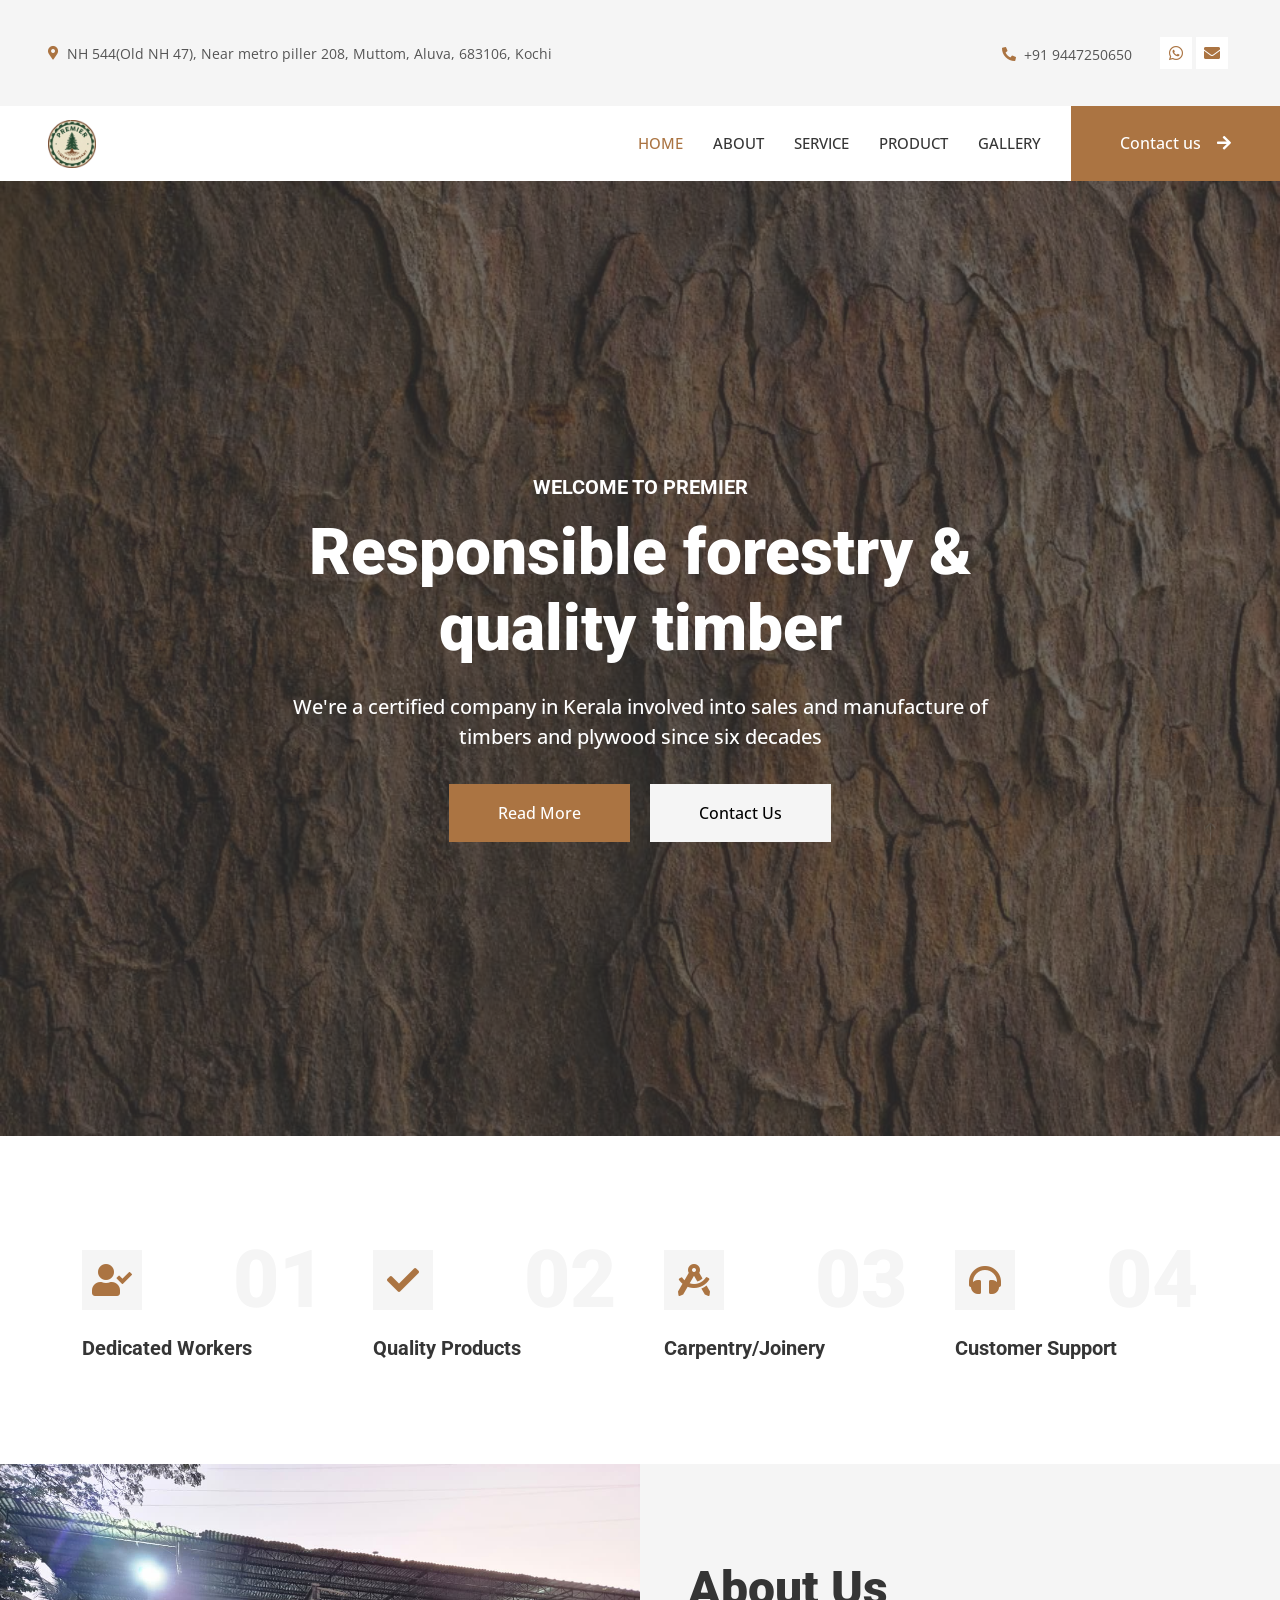
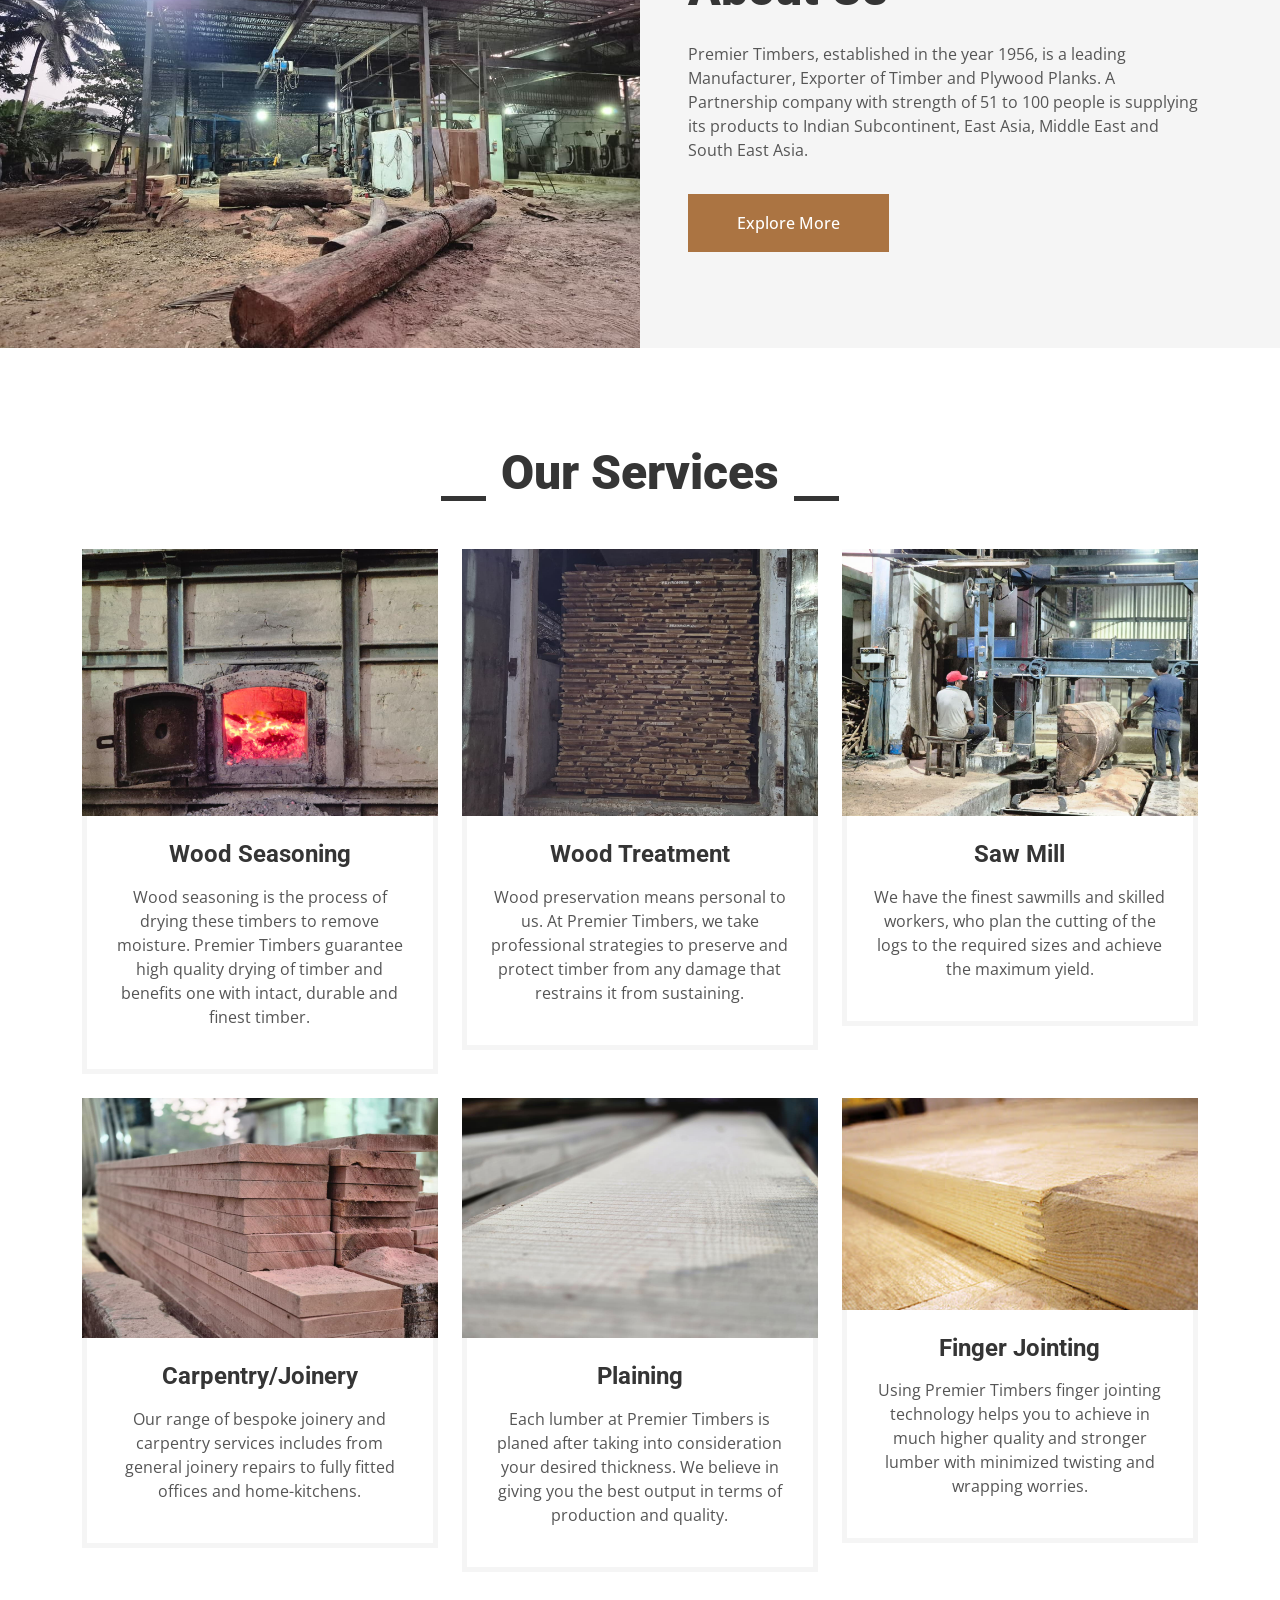
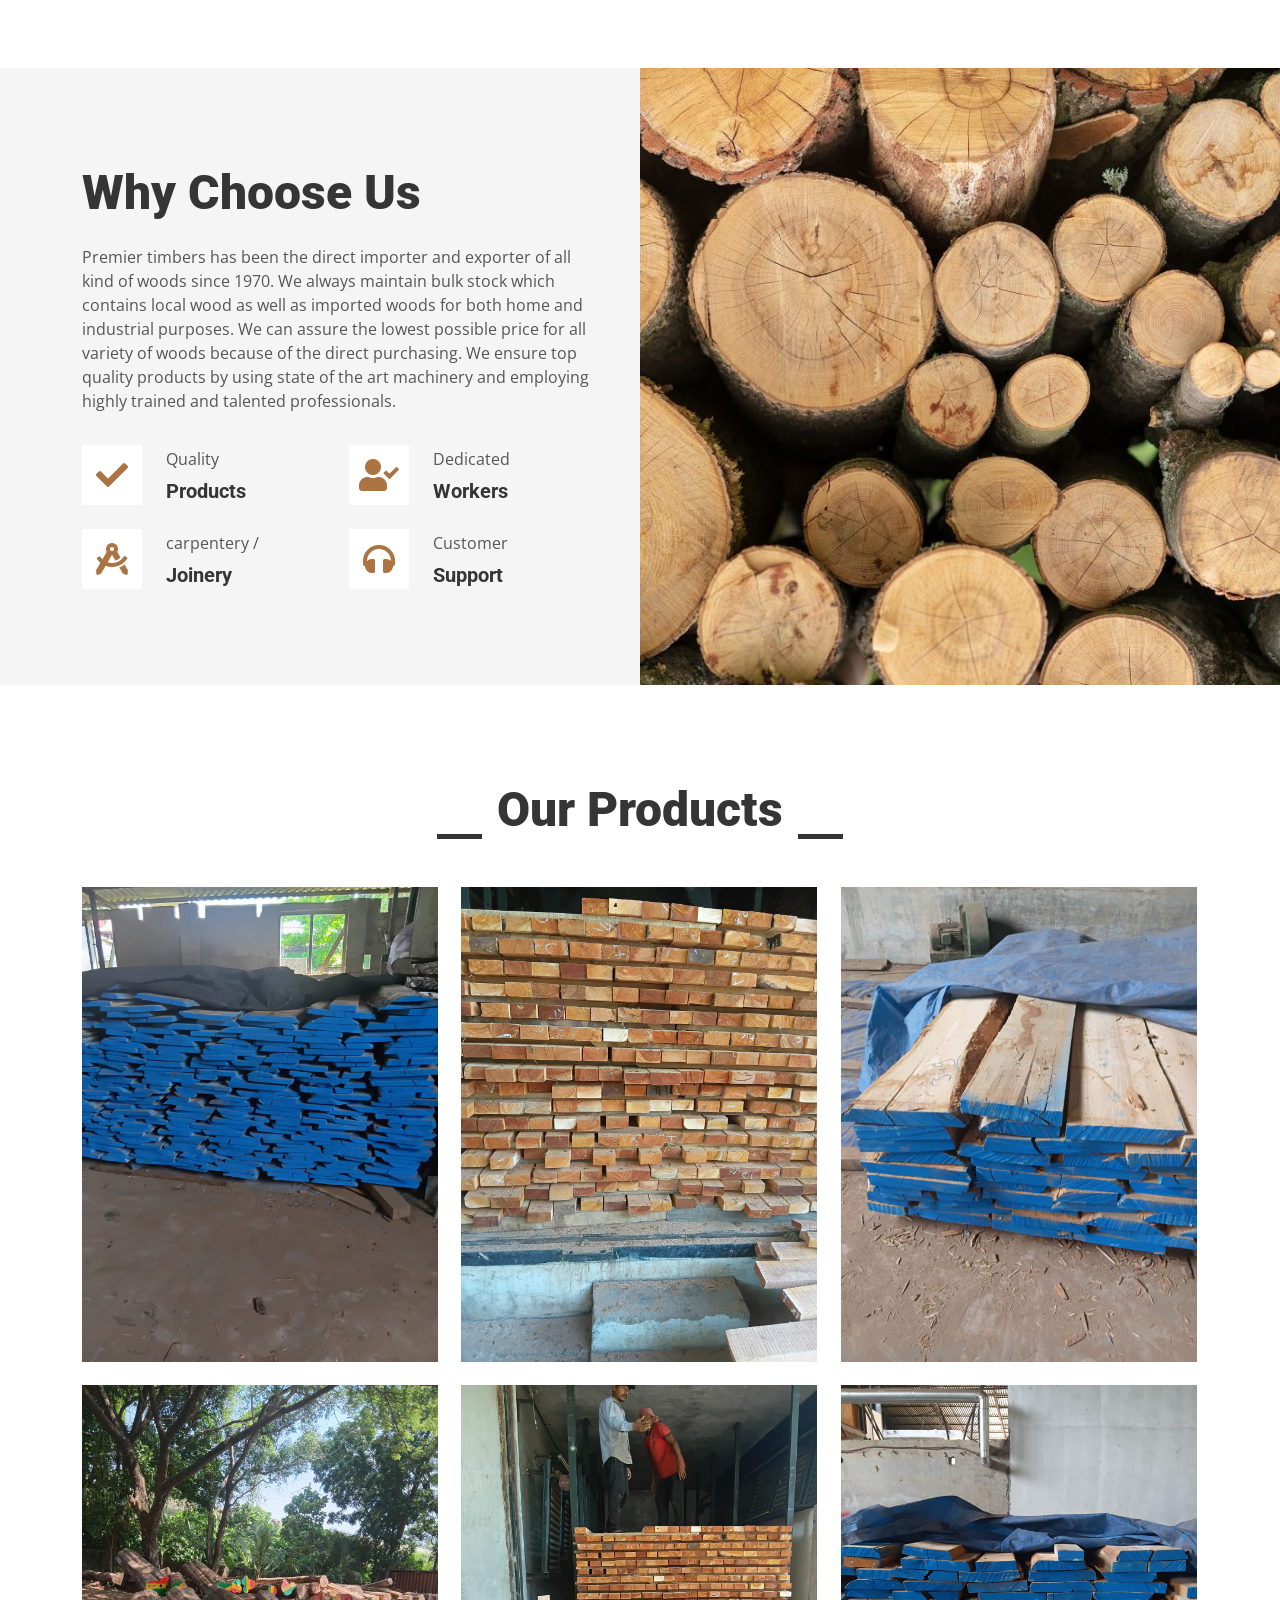
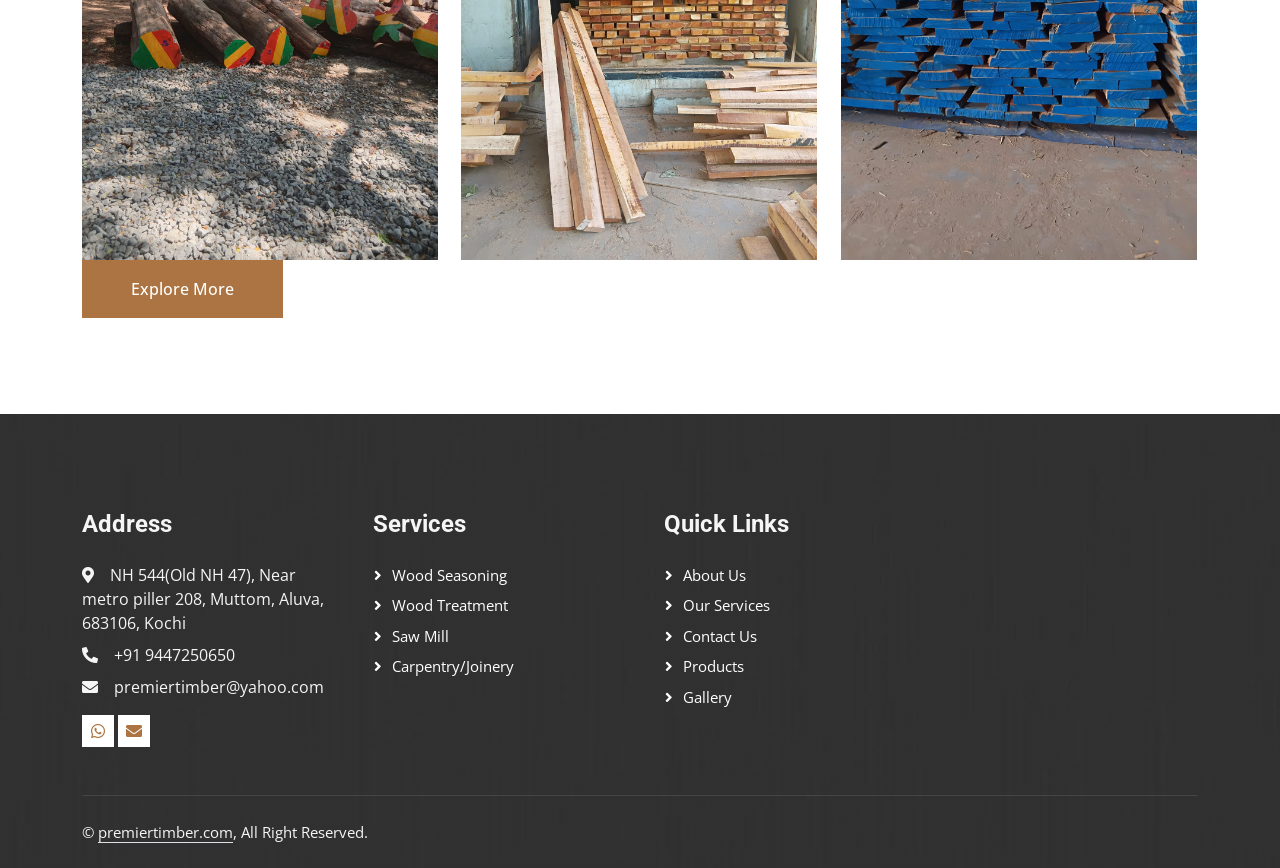
<file: index.html>
<!DOCTYPE html>
<html lang="en">

<head>
    <meta charset="utf-8">
    <title>Premier - The timber company</title>
    <meta content="width=device-width, initial-scale=1.0" name="viewport">
    <meta content="" name="keywords">
    <meta content="" name="description">

    <!-- Favicon -->
    <link href="img/circle-logo.png" rel="icon">

    <!-- Google Web Fonts -->
    <link rel="preconnect" href="https://fonts.googleapis.com">
    <link rel="preconnect" href="https://fonts.gstatic.com" crossorigin>
    <link href="https://fonts.googleapis.com/css2?family=Open+Sans:wght@400;500&family=Roboto:wght@500;700;900&display=swap" rel="stylesheet"> 

    <!-- Icon Font Stylesheet -->
    <link href="https://cdnjs.cloudflare.com/ajax/libs/font-awesome/5.10.0/css/all.min.css" rel="stylesheet">
    <link href="https://cdn.jsdelivr.net/npm/bootstrap-icons@1.4.1/font/bootstrap-icons.css" rel="stylesheet">

    <!-- Libraries Stylesheet -->
    <link href="lib/animate/animate.min.css" rel="stylesheet">
    <link href="lib/owlcarousel/assets/owl.carousel.min.css" rel="stylesheet">
    <link href="lib/lightbox/css/lightbox.min.css" rel="stylesheet">

    <!-- Customized Bootstrap Stylesheet -->
    <link href="css/bootstrap.min.css" rel="stylesheet">

    <!-- Template Stylesheet -->
    <link href="css/style.css" rel="stylesheet">
</head>

<body>
    <!-- Spinner Start -->
    <div id="spinner" class="show bg-white position-fixed translate-middle w-100 vh-100 top-50 start-50 d-flex align-items-center justify-content-center">
        <div class="spinner-grow text-primary" style="width: 3rem; height: 3rem;" role="status">
            <span class="sr-only">Loading...</span>
        </div>
    </div>
    <!-- Spinner End -->


    <!-- Topbar Start -->
    <div class="container-fluid bg-light p-0">
        <div class="row gx-0 d-none d-lg-flex">
            <div class="col-lg-7 px-5 text-start">
                <div class="h-100 d-inline-flex align-items-center py-3 me-4">
                    <small class="fa fa-map-marker-alt text-primary me-2"></small>
                    <small>NH 544(Old NH 47), Near metro piller 208, Muttom, Aluva, 683106, Kochi</small>
                </div>
                <div class="h-100 d-inline-flex align-items-center py-3">
                    <small class="far fa-clock text-primary me-2"></small>
                    <small>Mon - Sat : 09.00 AM - 07.00 PM</small>
                </div>
            </div>
            <div class="col-lg-5 px-5 text-end">
                <div class="h-100 d-inline-flex align-items-center py-3 me-4">
                    <small class="fa fa-phone-alt text-primary me-2"></small>
                    <small>+91 9447250650</small>
                </div>
                <div class="h-100 d-inline-flex align-items-center">
                    <a class="btn btn-sm-square bg-white text-primary me-1" href="https://web.whatsapp.com/9447250650"><i class="fab fa-whatsapp"></i></a>
                    <a class="btn btn-sm-square bg-white text-primary me-1" onclick="window.location.href='https://mail.google.com/mail/?view=cm&fs=1&to=premiertimber@yahoo.com'"><i class="fa fa-envelope"></i></a>
                </div>
            </div>
        </div>
    </div>
    <!-- Topbar End -->


    <!-- Navbar Start -->
    <nav class="navbar navbar-expand-lg bg-white navbar-light sticky-top p-0">
        <a href="index.html" class="navbar-brand d-flex align-items-center px-4 px-lg-5">
            <h2 class="logo m-0">
                <i>
                    <img src="img/circle-logo.png" alt="Website Logo">
                </i>
            </h2>
        </a>
        <button type="button" class="navbar-toggler me-4" data-bs-toggle="collapse" data-bs-target="#navbarCollapse">
            <span class="navbar-toggler-icon"></span>
        </button>
        <div class="collapse navbar-collapse" id="navbarCollapse">
            <div class="navbar-nav ms-auto p-4 p-lg-0">
                <a href="index.html" class="nav-item nav-link active">Home</a>
                <a href="about.html" class="nav-item nav-link">About</a>
                <a href="service.html" class="nav-item nav-link">Service</a>
                <a href="project.html" class="nav-item nav-link">Product</a>
                <a href="gallery.html" class="nav-item nav-link">Gallery</a>
            </div>
            <a href="contact.html" class="btn btn-primary py-4 px-lg-5 d-none d-lg-block">Contact us<i class="fa fa-arrow-right ms-3"></i></a>
        </div>
    </nav>
    <!-- Navbar End -->


    <!-- Carousel Start -->
    <div class="container-fluid p-0 pb-5">
        <div class="owl-carousel header-carousel position-relative">
            <div class="owl-carousel-item position-relative">
                <img class="img-fluid" src="img/post-image2-890x664.jpg" alt="">
                <div class="position-absolute top-0 start-0 w-100 h-100 d-flex align-items-center" style="background: rgba(53, 53, 53, .7);">
                    <div class="container">
                        <div class="row justify-content-center">
                            <div class="col-12 col-lg-8 text-center">
                                <h5 class="text-white text-uppercase mb-3 animated slideInDown">Welcome To Premier</h5>
                                <h1 class="display-3 text-white animated slideInDown mb-4">Responsible forestry & quality timber</h1>
                                <p class="fs-5 fw-medium text-white mb-4 pb-2">We're a certified company in Kerala involved into sales and manufacture
of timbers and plywood since six decades</p>
                                <a href="about.html" class="btn btn-primary py-md-3 px-md-5 me-3 animated slideInLeft">Read More</a>
                                <a href="contact.html" class="btn btn-light py-md-3 px-md-5 animated slideInRight">Contact Us</a>
                            </div>
                        </div>
                    </div>
                </div>
            </div>
        </div>
    </div>
    <!-- Carousel End -->


    <!-- Feature Start -->
    <div class="container-xxl py-5">
        <div class="container">
            <div class="row g-5">
                <div class="col-md-6 col-lg-3 wow fadeIn" data-wow-delay="0.1s">
                    <div class="d-flex align-items-center justify-content-between mb-2">
                        <div class="d-flex align-items-center justify-content-center bg-light" style="width: 60px; height: 60px;">
                            <i class="fa fa-user-check fa-2x text-primary"></i>
                        </div>
                        <h1 class="display-1 text-light mb-0">01</h1>
                    </div>
                    <h5>Dedicated Workers</h5>
                </div>
                <div class="col-md-6 col-lg-3 wow fadeIn" data-wow-delay="0.3s">
                    <div class="d-flex align-items-center justify-content-between mb-2">
                        <div class="d-flex align-items-center justify-content-center bg-light" style="width: 60px; height: 60px;">
                            <i class="fa fa-check fa-2x text-primary"></i>
                        </div>
                        <h1 class="display-1 text-light mb-0">02</h1>
                    </div>
                    <h5>Quality Products</h5>
                </div>
                <div class="col-md-6 col-lg-3 wow fadeIn" data-wow-delay="0.5s">
                    <div class="d-flex align-items-center justify-content-between mb-2">
                        <div class="d-flex align-items-center justify-content-center bg-light" style="width: 60px; height: 60px;">
                            <i class="fa fa-drafting-compass fa-2x text-primary"></i>
                        </div>
                        <h1 class="display-1 text-light mb-0">03</h1>
                    </div>
                    <h5>Carpentry/Joinery</h5>
                </div>
                <div class="col-md-6 col-lg-3 wow fadeIn" data-wow-delay="0.7s">
                    <div class="d-flex align-items-center justify-content-between mb-2">
                        <div class="d-flex align-items-center justify-content-center bg-light" style="width: 60px; height: 60px;">
                            <i class="fa fa-headphones fa-2x text-primary"></i>
                        </div>
                        <h1 class="display-1 text-light mb-0">04</h1>
                    </div>
                    <h5>Customer Support</h5>
                </div>
            </div>
        </div>
    </div>
    <!-- Feature Start -->



    <!-- About Start -->
    <div class="container-fluid bg-light overflow-hidden my-5 px-lg-0">
        <div class="container about px-lg-0">
            <div class="row g-0 mx-lg-0">
                <div class="col-lg-6 ps-lg-0" style="min-height: 400px;">
                    <div class="position-relative h-100">
                        <img class="position-absolute img-fluid w-100 h-100" src="img/about.jpeg" style="object-fit: cover;" alt="">
                    </div>
                </div>
                <div class="col-lg-6 about-text py-5 wow fadeIn" data-wow-delay="0.5s">
                    <div class="p-lg-5 pe-lg-0">
                        <div class="text-start">
                            <h1 class="display-5 mb-4">About Us</h1>
                        </div>
                        <p class="mb-4 pb-2">Premier Timbers, established in the year 1956, is a leading Manufacturer, Exporter of Timber and Plywood Planks. A Partnership company with strength of 51 to 100 people is supplying its products to Indian Subcontinent, East Asia, Middle East and South East Asia.</p>
                        <a href="about.html" class="btn btn-primary py-3 px-5">Explore More</a>
                    </div>
                </div>
            </div>
        </div>
    </div>
    <!-- About End -->


    <!-- Service Start -->
    <div class="container-xxl py-5">
        <div class="container">
            <div class="section-title text-center">
                <h1 class="display-5 mb-5">Our Services</h1>
            </div>
            <div class="row g-4">
                <div class="col-md-6 col-lg-4 wow fadeInUp" data-wow-delay="0.1s">
                    <div class="service-item">
                        <div class="overflow-hidden">
                            <img class="img-fluid" src="img/seasoning.jpeg" alt="">
                        </div>
                        <div class="p-4 text-center border border-5 border-light border-top-0">
                            <h4 class="mb-3">Wood Seasoning</h4>
                            <p>Wood seasoning is the process of drying these timbers to remove moisture. Premier Timbers guarantee high quality drying of timber and benefits one with intact, durable and finest timber.</p>
                        </div>
                    </div>
                </div>
                <div class="col-md-6 col-lg-4 wow fadeInUp" data-wow-delay="0.3s">
                    <div class="service-item">
                        <div class="overflow-hidden">
                            <img class="img-fluid" src="img/treatement.jpeg" alt="">
                        </div>
                        <div class="p-4 text-center border border-5 border-light border-top-0">
                            <h4 class="mb-3">Wood Treatment</h4>
                            <p>Wood preservation means personal to us. At Premier Timbers, we take professional strategies to preserve and protect timber from any damage that restrains it from sustaining.</p>
                        </div>
                    </div>
                </div>
                <div class="col-md-6 col-lg-4 wow fadeInUp" data-wow-delay="0.5s">
                    <div class="service-item">
                        <div class="overflow-hidden">
                            <img class="img-fluid" src="img/sawmill.jpeg" alt="">
                        </div>
                        <div class="p-4 text-center border border-5 border-light border-top-0">
                            <h4 class="mb-3">Saw Mill</h4>
                            <p>We have the finest sawmills and skilled workers, who plan the cutting of the logs to the required sizes and achieve the maximum yield.</p>
                        </div>
                    </div>
                </div>
                <div class="col-md-6 col-lg-4 wow fadeInUp" data-wow-delay="0.1s">
                    <div class="service-item">
                        <div class="overflow-hidden">
                            <img class="img-fluid" src="img/carpentery.jpeg" alt="" style="height: 240px; width: 100%;">
                        </div>
                        <div class="p-4 text-center border border-5 border-light border-top-0">
                            <h4 class="mb-3">Carpentry/Joinery</h4>
                            <p>Our range of bespoke joinery and carpentry services includes from general joinery repairs to fully fitted offices and home-kitchens.</p>
                        </div>
                    </div>
                </div>
                <div class="col-md-6 col-lg-4 wow fadeInUp" data-wow-delay="0.3s">
                    <div class="service-item">
                        <div class="overflow-hidden">
                            <img class="img-fluid" src="img/plaining.jpeg" alt="" style="height: 240px; width: 100%;">
                        </div>
                        <div class="p-4 text-center border border-5 border-light border-top-0">
                            <h4 class="mb-3">Plaining</h4>
                            <p>Each lumber at Premier Timbers is planed after taking into consideration your desired thickness. We believe in giving you the best output in terms of production and quality.</p>
                        </div>
                    </div>
                </div>
                <div class="col-md-6 col-lg-4 wow fadeInUp" data-wow-delay="0.5s">
                    <div class="service-item">
                        <div class="overflow-hidden">
                            <img class="img-fluid" src="img/finger-jointing.jpg" alt="" style="width: 100%;">
                        </div>
                        <div class="p-4 text-center border border-5 border-light border-top-0">
                            <h4 class="mb-3">Finger Jointing</h4>
                            <p>Using Premier Timbers finger jointing technology helps you to achieve in much higher quality and stronger lumber with minimized twisting and wrapping worries.</p>
                        </div>
                    </div>
                </div>
            </div>
        </div>
    </div>
    <!-- Service End -->


    <!-- Feature Start -->
    <div class="container-fluid bg-light overflow-hidden my-5 px-lg-0">
        <div class="container feature px-lg-0">
            <div class="row g-0 mx-lg-0">
                <div class="col-lg-6 feature-text py-5 wow fadeIn" data-wow-delay="0.5s">
                    <div class="p-lg-5 ps-lg-0">
                        <div class="text-start">
                            <h1 class="display-5 mb-4">Why Choose Us</h1>
                        </div>
                        <p class="mb-4 pb-2">Premier timbers has been the direct importer and exporter of all kind of woods since 1970. We always maintain bulk stock which contains local wood as well as imported woods for both home and industrial purposes. We can assure the lowest possible price for all variety of woods because of the direct purchasing. We ensure top quality products by using state of the art machinery and employing highly trained and talented professionals.</p>
                        <div class="row g-4">
                            <div class="col-6">
                                <div class="d-flex align-items-center">
                                    <div class="d-flex flex-shrink-0 align-items-center justify-content-center bg-white" style="width: 60px; height: 60px;">
                                        <i class="fa fa-check fa-2x text-primary"></i>
                                    </div>
                                    <div class="ms-4">
                                        <p class="mb-2">Quality</p>
                                        <h5 class="mb-0">Products</h5>
                                    </div>
                                </div>
                            </div>
                            <div class="col-6">
                                <div class="d-flex align-items-center">
                                    <div class="d-flex flex-shrink-0 align-items-center justify-content-center bg-white" style="width: 60px; height: 60px;">
                                        <i class="fa fa-user-check fa-2x text-primary"></i>
                                    </div>
                                    <div class="ms-4">
                                        <p class="mb-2">Dedicated</p>
                                        <h5 class="mb-0">Workers</h5>
                                    </div>
                                </div>
                            </div>
                            <div class="col-6">
                                <div class="d-flex align-items-center">
                                    <div class="d-flex flex-shrink-0 align-items-center justify-content-center bg-white" style="width: 60px; height: 60px;">
                                        <i class="fa fa-drafting-compass fa-2x text-primary"></i>
                                    </div>
                                    <div class="ms-4">
                                        <p class="mb-2">carpentery /</p>
                                        <h5 class="mb-0">Joinery</h5>
                                    </div>
                                </div>
                            </div>
                            <div class="col-6">
                                <div class="d-flex align-items-center">
                                    <div class="d-flex flex-shrink-0 align-items-center justify-content-center bg-white" style="width: 60px; height: 60px;">
                                        <i class="fa fa-headphones fa-2x text-primary"></i>
                                    </div>
                                    <div class="ms-4">
                                        <p class="mb-2">Customer</p>
                                        <h5 class="mb-0">Support</h5>
                                    </div>
                                </div>
                            </div>
                        </div>
                    </div>
                </div>
                <div class="col-lg-6 pe-lg-0" style="min-height: 400px;">
                    <div class="position-relative h-100">
                        <img class="position-absolute img-fluid w-100 h-100" src="img/oak-wood.jpeg" style="object-fit: cover;" alt="">
                    </div>
                </div>
            </div>
        </div>
    </div>
    <!-- Feature End -->


    <!-- Projects Start -->
    <div class="container-xxl py-5">
        <div class="container">
            <div class="section-title text-center">
                <h1 class="display-5 mb-5">Our Products</h1>
            </div>
            <!-- <div class="row mt-n2 wow fadeInUp" data-wow-delay="0.3s">
                <div class="col-12 text-center">
                    <ul class="list-inline mb-5" id="portfolio-flters">
                        <li class="mx-2 active" data-filter="*">All</li>
                        <li class="mx-2" data-filter=".first">General Products</li>
                        <li class="mx-2" data-filter=".second">Premium Woods</li>
                    </ul>
                </div>
            </div> -->
            <div class="row g-4 portfolio-container">
                <div class="col-lg-4 col-md-6 portfolio-item first wow fadeInUp" data-wow-delay="0.1s">
                    <div class="rounded overflow-hidden">
                        <div class="position-relative overflow-hidden">
                            <img class="img-fluid w-100" src="img/product1.jpeg" alt="">
                            <div class="portfolio-overlay">
                                <a class="btn btn-square btn-outline-light mx-1" href="img/product1.jpeg" data-lightbox="portfolio"><i class="fa fa-eye"></i></a>
                            </div>
                        </div>
                    </div>
                </div>

                <div class="col-lg-4 col-md-6 portfolio-item first wow fadeInUp" data-wow-delay="0.5s">
                    <div class="rounded overflow-hidden">
                        <div class="position-relative overflow-hidden">
                            <img class="img-fluid w-100" src="img/product3.jpeg" alt="">
                            <div class="portfolio-overlay">
                                <a class="btn btn-square btn-outline-light mx-1" href="img/product3.jpeg" data-lightbox="portfolio"><i class="fa fa-eye"></i></a>
                            </div>
                        </div>
                    </div>
                </div>

                <div class="col-lg-4 col-md-6 portfolio-item first wow fadeInUp" data-wow-delay="0.3s">
                    <div class="rounded overflow-hidden">
                        <div class="position-relative overflow-hidden">
                            <img class="img-fluid w-100" src="img/product5.jpeg" alt="">
                            <div class="portfolio-overlay">
                                <a class="btn btn-square btn-outline-light mx-1" href="img/product5.jpeg" data-lightbox="portfolio"><i class="fa fa-eye"></i></a>
                            </div>
                        </div>
                    </div>
                </div>
                <div class="col-lg-4 col-md-6 portfolio-item second wow fadeInUp" data-wow-delay="0.5s">
                    <div class="rounded overflow-hidden">
                        <div class="position-relative overflow-hidden">
                            <img class="img-fluid w-100" src="img/product6.jpeg" alt="">
                            <div class="portfolio-overlay">
                                <a class="btn btn-square btn-outline-light mx-1" href="img/product6.jpeg" data-lightbox="portfolio"><i class="fa fa-eye"></i></a>
                            </div>
                        </div>
                    </div>
                </div>
                <div class="col-lg-4 col-md-6 portfolio-item first wow fadeInUp" data-wow-delay="0.1s">
                    <div class="rounded overflow-hidden">
                        <div class="position-relative overflow-hidden">
                            <img class="img-fluid w-100" src="img/product7.jpeg" alt="">
                            <div class="portfolio-overlay">
                                <a class="btn btn-square btn-outline-light mx-1" href="img/product7.jpeg" data-lightbox="portfolio"><i class="fa fa-eye"></i></a>
                            </div>
                        </div>
                    </div>
                </div>
                <div class="col-lg-4 col-md-6 portfolio-item second wow fadeInUp" data-wow-delay="0.3s">
                    <div class="rounded overflow-hidden">
                        <div class="position-relative overflow-hidden">
                            <img class="img-fluid w-100" src="img/product8.jpeg" alt="">
                            <div class="portfolio-overlay">
                                <a class="btn btn-square btn-outline-light mx-1" href="img/product8.jpeg" data-lightbox="portfolio"><i class="fa fa-eye"></i></a>
                            </div>
                        </div>
                    </div>
                </div>
            </div>
            <a href="project.html" class="btn btn-primary py-3 px-5">Explore More</a>
        </div>
    </div>

    <!-- Projects End -->


    <!-- Quote Start -->
    <!-- <div class="container-fluid bg-light overflow-hidden my-5 px-lg-0">
        <div class="container quote px-lg-0">
            <div class="row g-0 mx-lg-0">
                <div class="col-lg-6 ps-lg-0" style="min-height: 400px;">
                    <div class="position-relative h-100">
                        <img class="position-absolute img-fluid w-100 h-100" src="img/quote.jpg" style="object-fit: cover;" alt="">
                    </div>
                </div>
                <div class="col-lg-6 quote-text py-5 wow fadeIn" data-wow-delay="0.5s">
                    <div class="p-lg-5 pe-lg-0">
                        <div class="section-title text-start">
                            <h1 class="display-5 mb-4">Free Quote</h1>
                        </div>
                        <p class="mb-4 pb-2">Tempor erat elitr rebum at clita. Diam dolor diam ipsum sit. Aliqu diam amet diam et eos. Clita erat ipsum et lorem et sit, sed stet lorem sit clita duo justo erat amet</p>
                        <form>
                            <div class="row g-3">
                                <div class="col-12 col-sm-6">
                                    <input type="text" class="form-control border-0" placeholder="Your Name" style="height: 55px;">
                                </div>
                                <div class="col-12 col-sm-6">
                                    <input type="email" class="form-control border-0" placeholder="Your Email" style="height: 55px;">
                                </div>
                                <div class="col-12 col-sm-6">
                                    <input type="text" class="form-control border-0" placeholder="Your Mobile" style="height: 55px;">
                                </div>
                                <div class="col-12 col-sm-6">
                                    <select class="form-select border-0" style="height: 55px;">
                                        <option selected>Select A Service</option>
                                        <option value="1">Service 1</option>
                                        <option value="2">Service 2</option>
                                        <option value="3">Service 3</option>
                                    </select>
                                </div>
                                <div class="col-12">
                                    <textarea class="form-control border-0" placeholder="Special Note"></textarea>
                                </div>
                                <div class="col-12">
                                    <button class="btn btn-primary w-100 py-3" type="submit">Submit</button>
                                </div>
                            </div>
                        </form>
                    </div>
                </div>
            </div>
        </div>  
    </div> -->
    <!-- Quote End -->


    <!-- Team Start -->
    <!-- <div class="container-xxl py-5">
        <div class="container">
            <div class="section-title text-center">
                <h1 class="display-5 mb-5">Team Members</h1>
            </div>
            <div class="row g-4">
                <div class="col-lg-3 col-md-6 wow fadeInUp" data-wow-delay="0.1s">
                    <div class="team-item">
                        <div class="overflow-hidden position-relative">
                            <img class="img-fluid" src="img/team-1.jpg" alt="">
                            <div class="team-social">
                                <a class="btn btn-square" href=""><i class="fab fa-facebook-f"></i></a>
                                <a class="btn btn-square" href=""><i class="fab fa-twitter"></i></a>
                                <a class="btn btn-square" href=""><i class="fab fa-instagram"></i></a>
                            </div>
                        </div>
                        <div class="text-center border border-5 border-light border-top-0 p-4">
                            <h5 class="mb-0">Full Name</h5>
                            <small>Designation</small>
                        </div>
                    </div>
                </div>
                <div class="col-lg-3 col-md-6 wow fadeInUp" data-wow-delay="0.3s">
                    <div class="team-item">
                        <div class="overflow-hidden position-relative">
                            <img class="img-fluid" src="img/team-2.jpg" alt="">
                            <div class="team-social">
                                <a class="btn btn-square" href=""><i class="fab fa-facebook-f"></i></a>
                                <a class="btn btn-square" href=""><i class="fab fa-twitter"></i></a>
                                <a class="btn btn-square" href=""><i class="fab fa-instagram"></i></a>
                            </div>
                        </div>
                        <div class="text-center border border-5 border-light border-top-0 p-4">
                            <h5 class="mb-0">Full Name</h5>
                            <small>Designation</small>
                        </div>
                    </div>
                </div>
                <div class="col-lg-3 col-md-6 wow fadeInUp" data-wow-delay="0.5s">
                    <div class="team-item">
                        <div class="overflow-hidden position-relative">
                            <img class="img-fluid" src="img/team-3.jpg" alt="">
                            <div class="team-social">
                                <a class="btn btn-square" href=""><i class="fab fa-facebook-f"></i></a>
                                <a class="btn btn-square" href=""><i class="fab fa-twitter"></i></a>
                                <a class="btn btn-square" href=""><i class="fab fa-instagram"></i></a>
                            </div>
                        </div>
                        <div class="text-center border border-5 border-light border-top-0 p-4">
                            <h5 class="mb-0">Full Name</h5>
                            <small>Designation</small>
                        </div>
                    </div>
                </div>
                <div class="col-lg-3 col-md-6 wow fadeInUp" data-wow-delay="0.7s">
                    <div class="team-item">
                        <div class="overflow-hidden position-relative">
                            <img class="img-fluid" src="img/team-4.jpg" alt="">
                            <div class="team-social">
                                <a class="btn btn-square" href=""><i class="fab fa-facebook-f"></i></a>
                                <a class="btn btn-square" href=""><i class="fab fa-twitter"></i></a>
                                <a class="btn btn-square" href=""><i class="fab fa-instagram"></i></a>
                            </div>
                        </div>
                        <div class="text-center border border-5 border-light border-top-0 p-4">
                            <h5 class="mb-0">Full Name</h5>
                            <small>Designation</small>
                        </div>
                    </div>
                </div>
            </div>
        </div>
    </div> -->
    <!-- Team End -->


    <!-- Testimonial Start -->
    <!-- <div class="container-xxl py-5 wow fadeInUp" data-wow-delay="0.1s">
        <div class="container">
            <div class="section-title text-center">
                <h1 class="display-5 mb-5">Testimonial</h1>
            </div>
            <div class="owl-carousel testimonial-carousel">
                <div class="testimonial-item text-center">
                    <img class="img-fluid bg-light p-2 mx-auto mb-3" src="img/testimonial-1.jpg" style="width: 90px; height: 90px;">
                    <div class="testimonial-text text-center p-4">
                        <p>Clita clita tempor justo dolor ipsum amet kasd amet duo justo duo duo labore sed sed. Magna ut diam sit et amet stet eos sed clita erat magna elitr erat sit sit erat at rebum justo sea clita.</p>
                        <h5 class="mb-1">Client Name</h5>
                        <span class="fst-italic">Profession</span>
                    </div>
                </div>
                <div class="testimonial-item text-center">
                    <img class="img-fluid bg-light p-2 mx-auto mb-3" src="img/testimonial-2.jpg" style="width: 90px; height: 90px;">
                    <div class="testimonial-text text-center p-4">
                        <p>Clita clita tempor justo dolor ipsum amet kasd amet duo justo duo duo labore sed sed. Magna ut diam sit et amet stet eos sed clita erat magna elitr erat sit sit erat at rebum justo sea clita.</p>
                        <h5 class="mb-1">Client Name</h5>
                        <span class="fst-italic">Profession</span>
                    </div>
                </div>
                <div class="testimonial-item text-center">
                    <img class="img-fluid bg-light p-2 mx-auto mb-3" src="img/testimonial-3.jpg" style="width: 90px; height: 90px;">
                    <div class="testimonial-text text-center p-4">
                        <p>Clita clita tempor justo dolor ipsum amet kasd amet duo justo duo duo labore sed sed. Magna ut diam sit et amet stet eos sed clita erat magna elitr erat sit sit erat at rebum justo sea clita.</p>
                        <h5 class="mb-1">Client Name</h5>
                        <span class="fst-italic">Profession</span>
                    </div>
                </div>
            </div>
        </div>
    </div> -->
    <!-- Testimonial End -->


    <!-- Footer Start -->
    <div class="container-fluid bg-dark text-light footer mt-5 pt-5 wow fadeIn" data-wow-delay="0.1s">
        <div class="container py-5">
            <div class="row g-5">
                <div class="col-lg-3 col-md-6">
                    <h4 class="text-light mb-4">Address</h4>
                    <p class="mb-2"><i class="fa fa-map-marker-alt me-3"></i>NH 544(Old NH 47), Near metro piller 208, Muttom, Aluva, 683106, Kochi</p>
                    <p class="mb-2"><i class="fa fa-phone-alt me-3"></i>+91 9447250650</p>
                    <p class="mb-2"><i class="fa fa-envelope me-3"></i>premiertimber@yahoo.com</p>
                    <div class="d-flex pt-2">
                        <a class="btn btn-sm-square bg-white text-primary me-1" href="https://web.whatsapp.com/9447250650"><i class="fab fa-whatsapp"></i></a>
                        <a class="btn btn-sm-square bg-white text-primary me-1" onclick="window.location.href='https://mail.google.com/mail/?view=cm&fs=1&to=premiertimber@yahoo.com'"><i class="fa fa-envelope"></i></a>
                    </div>
                </div>
                <div class="col-lg-3 col-md-6">
                    <h4 class="text-light mb-4">Services</h4>
                    <a class="btn btn-link" href="service.html">Wood Seasoning</a>
                    <a class="btn btn-link" href="service.html">Wood Treatment</a>
                    <a class="btn btn-link" href="service.html">Saw Mill</a>
                    <a class="btn btn-link" href="service.html">Carpentry/Joinery</a>
                    <!-- <a class="btn btn-link" href="">Custom Carpentry</a> -->
                </div>
                <div class="col-lg-3 col-md-6">
                    <h4 class="text-light mb-4">Quick Links</h4>
                    <a class="btn btn-link" href="about.html">About Us</a>
                    <a class="btn btn-link" href="service.html">Our Services</a>
                    <a class="btn btn-link" href="contact.html">Contact Us</a>
                    <a class="btn btn-link" href="project.html">Products</a>
                    <a class="btn btn-link" href="gallery.html">Gallery</a>
                </div>
                <!-- <div class="col-lg-3 col-md-6">
                    <h4 class="text-light mb-4">Newsletter</h4>
                    <p>Dolor amet sit justo amet elitr clita ipsum elitr est.</p>
                    <div class="position-relative mx-auto" style="max-width: 400px;">
                        <input class="form-control border-0 w-100 py-3 ps-4 pe-5" type="text" placeholder="Your email">
                        <button type="button" class="btn btn-primary py-2 position-absolute top-0 end-0 mt-2 me-2">SignUp</button>
                    </div>
                </div> -->
            </div>
        </div>
        <div class="container">
            <div class="copyright">
                <div class="row">
                    <div class="col-md-6 text-center text-md-start mb-3 mb-md-0">
                        &copy; <a class="border-bottom" href="#">premiertimber.com</a>, All Right Reserved.
                    </div>
                    <div class="col-md-6 text-center text-md-end">
                        <!--/*** This template is free as long as you keep the footer author’s credit link/attribution link/backlink. If you'd like to use the template without the footer author’s credit link/attribution link/backlink, you can purchase the Credit Removal License from "https://htmlcodex.com/credit-removal". Thank you for your support. ***/-->
                        <a class="border-bottom" href="https://premiertimbers.com"></a>
                    </div>
                </div>
            </div>
        </div>
    </div>
    <!-- Footer End -->


    <!-- Back to Top -->
    <a href="#" class="btn btn-lg btn-primary btn-lg-square rounded-0 back-to-top"><i class="bi bi-arrow-up"></i></a>


    <!-- JavaScript Libraries -->
    <script src="https://code.jquery.com/jquery-3.4.1.min.js"></script>
    <script src="https://cdn.jsdelivr.net/npm/bootstrap@5.0.0/dist/js/bootstrap.bundle.min.js"></script>
    <script src="lib/wow/wow.min.js"></script>
    <script src="lib/easing/easing.min.js"></script>
    <script src="lib/waypoints/waypoints.min.js"></script>
    <script src="lib/counterup/counterup.min.js"></script>
    <script src="lib/owlcarousel/owl.carousel.min.js"></script>
    <script src="lib/isotope/isotope.pkgd.min.js"></script>
    <script src="lib/lightbox/js/lightbox.min.js"></script>

    <!-- Template Javascript -->
    <script src="js/main.js"></script>
</body>

</html>
</file>
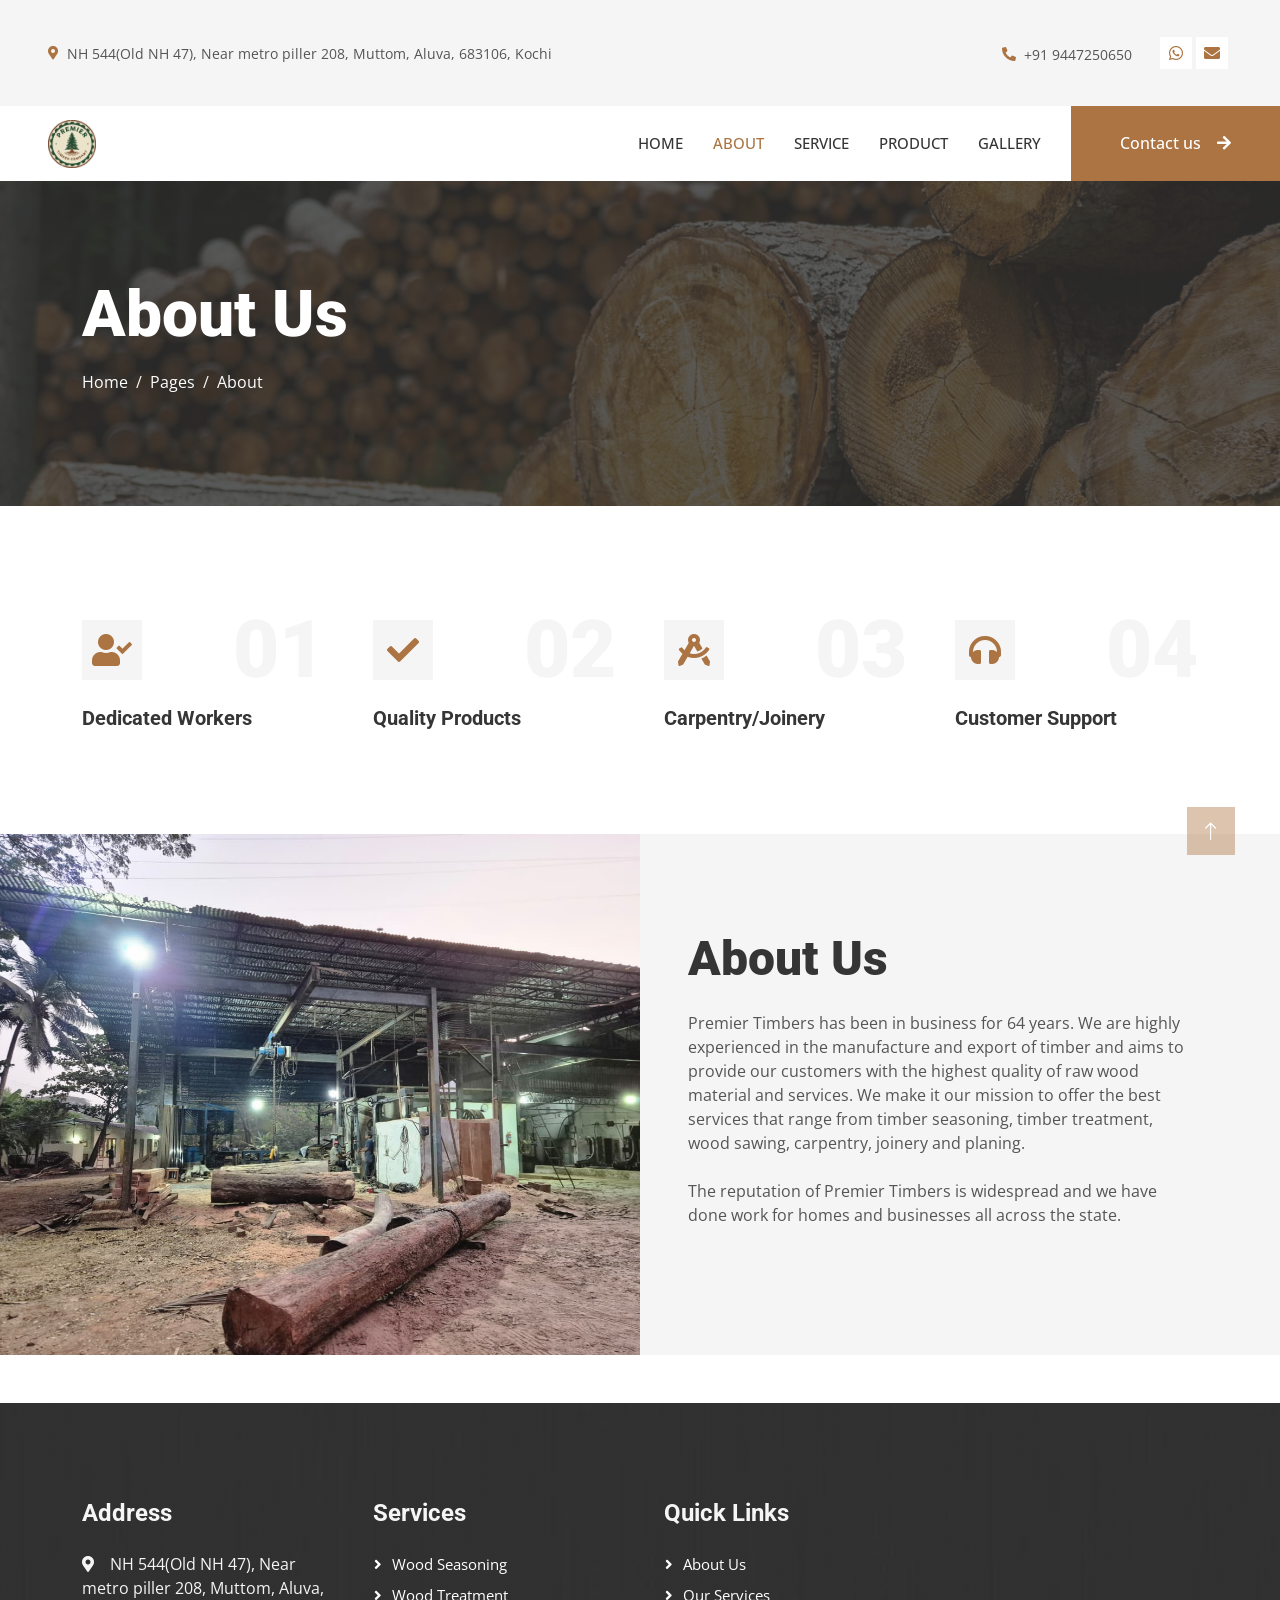
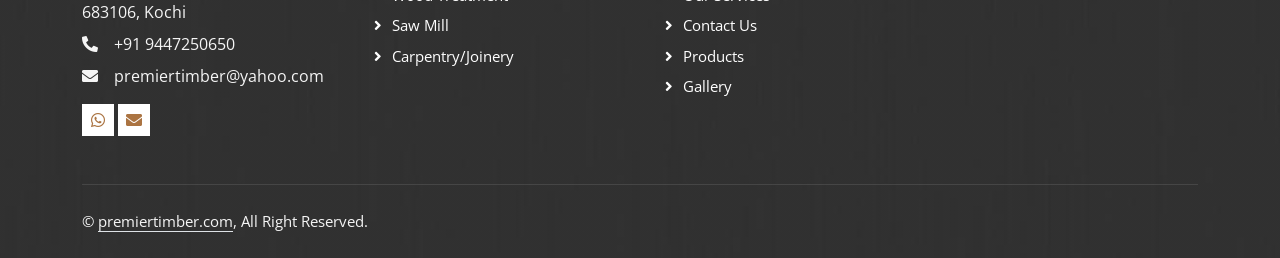
<file: about.html>
<!DOCTYPE html>
<html lang="en">

<head>
    <meta charset="utf-8">
    <title>Premier - The Timber company</title>
    <meta content="width=device-width, initial-scale=1.0" name="viewport">
    <meta content="" name="keywords">
    <meta content="" name="description">

    <!-- Favicon -->
    <link href="img/circle-logo.png" rel="icon">


    <!-- Google Web Fonts -->
    <link rel="preconnect" href="https://fonts.googleapis.com">
    <link rel="preconnect" href="https://fonts.gstatic.com" crossorigin>
    <link href="https://fonts.googleapis.com/css2?family=Open+Sans:wght@400;500&family=Roboto:wght@500;700;900&display=swap" rel="stylesheet"> 

    <!-- Icon Font Stylesheet -->
    <link href="https://cdnjs.cloudflare.com/ajax/libs/font-awesome/5.10.0/css/all.min.css" rel="stylesheet">
    <link href="https://cdn.jsdelivr.net/npm/bootstrap-icons@1.4.1/font/bootstrap-icons.css" rel="stylesheet">

    <!-- Libraries Stylesheet -->
    <link href="lib/animate/animate.min.css" rel="stylesheet">
    <link href="lib/owlcarousel/assets/owl.carousel.min.css" rel="stylesheet">
    <link href="lib/lightbox/css/lightbox.min.css" rel="stylesheet">

    <!-- Customized Bootstrap Stylesheet -->
    <link href="css/bootstrap.min.css" rel="stylesheet">

    <!-- Template Stylesheet -->
    <link href="css/style.css" rel="stylesheet">
</head>

<body>
    <!-- Spinner Start -->
    <div id="spinner" class="show bg-white position-fixed translate-middle w-100 vh-100 top-50 start-50 d-flex align-items-center justify-content-center">
        <div class="spinner-grow text-primary" style="width: 3rem; height: 3rem;" role="status">
            <span class="sr-only">Loading...</span>
        </div>
    </div>
    <!-- Spinner End -->


    <!-- Topbar Start -->
    <div class="container-fluid bg-light p-0">
        <div class="row gx-0 d-none d-lg-flex">
            <div class="col-lg-7 px-5 text-start">
                <div class="h-100 d-inline-flex align-items-center py-3 me-4">
                    <small class="fa fa-map-marker-alt text-primary me-2"></small>
                    <small>NH 544(Old NH 47), Near metro piller 208, Muttom, Aluva, 683106, Kochi</small>
                </div>
                <div class="h-100 d-inline-flex align-items-center py-3">
                    <small class="far fa-clock text-primary me-2"></small>
                    <small>Mon - Sat : 09.00 AM - 07.00 PM</small>
                </div>
            </div>
            <div class="col-lg-5 px-5 text-end">
                <div class="h-100 d-inline-flex align-items-center py-3 me-4">
                    <small class="fa fa-phone-alt text-primary me-2"></small>
                    <small>+91  9447250650</small>
                </div>
                <div class="h-100 d-inline-flex align-items-center">
                    <a class="btn btn-sm-square bg-white text-primary me-1" href="https://web.whatsapp.com/9447250650"><i class="fab fa-whatsapp"></i></a>
                    <a class="btn btn-sm-square bg-white text-primary me-1" onclick="window.location.href='https://mail.google.com/mail/?view=cm&fs=1&to=premiertimber@yahoo.com'"><i class="fa fa-envelope"></i></a>

                    <!-- <a class="btn btn-sm-square bg-white text-primary me-1" href=""><i class="fab fa-linkedin-in"></i></a>
                    <a class="btn btn-sm-square bg-white text-primary me-0" href=""><i class="fab fa-instagram"></i></a> -->
                </div>
            </div>
        </div>
    </div>
    <!-- Topbar End -->


    <!-- Navbar Start -->
    <nav class="navbar navbar-expand-lg bg-white navbar-light sticky-top p-0">
        <a href="index.html" class="navbar-brand d-flex align-items-center px-4 px-lg-5">
            <h2 class="logo m-0">
                <i>
                    <img src="img/circle-logo.png" alt="Website Logo">
                </i>
            </h2>
        </a>
        <button type="button" class="navbar-toggler me-4" data-bs-toggle="collapse" data-bs-target="#navbarCollapse">
            <span class="navbar-toggler-icon"></span>
        </button>
        <div class="collapse navbar-collapse" id="navbarCollapse">
            <div class="navbar-nav ms-auto p-4 p-lg-0">
                <a href="index.html" class="nav-item nav-link">Home</a>
                <a href="about.html" class="nav-item nav-link active">About</a>
                <a href="service.html" class="nav-item nav-link">Service</a>
                <a href="project.html" class="nav-item nav-link">Product</a>
                <a href="gallery.html" class="nav-item nav-link">Gallery</a>
            </div>
            <a href="contact.html" class="btn btn-primary py-4 px-lg-5 d-none d-lg-block">Contact us<i class="fa fa-arrow-right ms-3"></i></a>
        </div>
    </nav>
    <!-- Navbar End -->


    <!-- Page Header Start -->
    <div class="container-fluid page-header py-5 mb-5">
        <div class="container py-5">
            <h1 class="display-3 text-white mb-3 animated slideInDown">About Us</h1>
            <nav aria-label="breadcrumb animated slideInDown">
                <ol class="breadcrumb">
                    <li class="breadcrumb-item"><a class="text-white" href="#">Home</a></li>
                    <li class="breadcrumb-item"><a class="text-white" href="#">Pages</a></li>
                    <li class="breadcrumb-item text-white active" aria-current="page">About</li>
                </ol>
            </nav>
        </div>
    </div>
    <!-- Page Header End -->


    <!-- Feature Start -->
    <div class="container-xxl py-5">
        <div class="container">
            <div class="row g-5">
                <div class="col-md-6 col-lg-3 wow fadeIn" data-wow-delay="0.1s">
                    <div class="d-flex align-items-center justify-content-between mb-2">
                        <div class="d-flex align-items-center justify-content-center bg-light" style="width: 60px; height: 60px;">
                            <i class="fa fa-user-check fa-2x text-primary"></i>
                        </div>
                        <h1 class="display-1 text-light mb-0">01</h1>
                    </div>
                    <h5>Dedicated Workers</h5>
                </div>
                <div class="col-md-6 col-lg-3 wow fadeIn" data-wow-delay="0.3s">
                    <div class="d-flex align-items-center justify-content-between mb-2">
                        <div class="d-flex align-items-center justify-content-center bg-light" style="width: 60px; height: 60px;">
                            <i class="fa fa-check fa-2x text-primary"></i>
                        </div>
                        <h1 class="display-1 text-light mb-0">02</h1>
                    </div>
                    <h5>Quality Products</h5>
                </div>
                <div class="col-md-6 col-lg-3 wow fadeIn" data-wow-delay="0.5s">
                    <div class="d-flex align-items-center justify-content-between mb-2">
                        <div class="d-flex align-items-center justify-content-center bg-light" style="width: 60px; height: 60px;">
                            <i class="fa fa-drafting-compass fa-2x text-primary"></i>
                        </div>
                        <h1 class="display-1 text-light mb-0">03</h1>
                    </div>
                    <h5>Carpentry/Joinery</h5>
                </div>
                <div class="col-md-6 col-lg-3 wow fadeIn" data-wow-delay="0.7s">
                    <div class="d-flex align-items-center justify-content-between mb-2">
                        <div class="d-flex align-items-center justify-content-center bg-light" style="width: 60px; height: 60px;">
                            <i class="fa fa-headphones fa-2x text-primary"></i>
                        </div>
                        <h1 class="display-1 text-light mb-0">04</h1>
                    </div>
                    <h5>Customer Support</h5>
                </div>
            </div>
        </div>
    </div>
    <!-- Feature Start -->



    <!-- About Start -->
    <div class="container-fluid bg-light overflow-hidden my-5 px-lg-0">
        <div class="container about px-lg-0">
            <div class="row g-0 mx-lg-0">
                <div class="col-lg-6 ps-lg-0" style="min-height: 400px;">
                    <div class="position-relative h-100">
                        <img class="position-absolute img-fluid w-100 h-100" src="img/about.jpeg" style="object-fit: cover;" alt="">
                    </div>
                </div>
                <div class="col-lg-6 about-text py-5 wow fadeIn" data-wow-delay="0.5s">
                    <div class="p-lg-5 pe-lg-0">
                        <div class="text-start">
                            <h1 class="display-5 mb-4">About Us</h1>
                        </div>
                        <p class="mb-4 pb-2">Premier Timbers has been in business for 64 years.  We are highly experienced in the manufacture and export of timber and aims to provide our customers with the highest quality of raw wood material and services.  We make it our mission to offer the best services that range from timber seasoning, timber treatment, wood sawing, carpentry, joinery and planing. <br><br> The reputation of Premier Timbers is widespread and we have done work for homes and businesses all across the state.</p>
                        <!-- <div class="row g-4 mb-4 pb-2">
                            <div class="col-sm-6 wow fadeIn" data-wow-delay="0.1s">
                                <div class="d-flex align-items-center">
                                    <div class="d-flex flex-shrink-0 align-items-center justify-content-center bg-white" style="width: 60px; height: 60px;">
                                        <i class="fa fa-users fa-2x text-primary"></i>
                                    </div>
                                    <div class="ms-3">
                                        <h2 class="text-primary mb-1" data-toggle="counter-up">1234</h2>
                                        <p class="fw-medium mb-0">Happy Clients</p>
                                    </div>
                                </div>
                            </div>
                            <div class="col-sm-6 wow fadeIn" data-wow-delay="0.3s">
                                <div class="d-flex align-items-center">
                                    <div class="d-flex flex-shrink-0 align-items-center justify-content-center bg-white" style="width: 60px; height: 60px;">
                                        <i class="fa fa-check fa-2x text-primary"></i>
                                    </div>
                                    <div class="ms-3">
                                        <h2 class="text-primary mb-1" data-toggle="counter-up">1234</h2>
                                        <p class="fw-medium mb-0">Projects Done</p>
                                    </div>
                                </div>
                            </div>
                        </div>
                        <a href="" class="btn btn-primary py-3 px-5">Explore More</a> -->
                    </div>
                </div>
            </div>
        </div>
    </div>
    <!-- About End -->


    <!-- Team Start -->
    <!-- <div class="container-xxl py-5">
        <div class="container">
            <div class="section-title text-center">
                <h1 class="display-5 mb-5">Team Members</h1>
            </div>
            <div class="row g-4">
                <div class="col-lg-3 col-md-6 wow fadeInUp" data-wow-delay="0.1s">
                    <div class="team-item">
                        <div class="overflow-hidden position-relative">
                            <img class="img-fluid" src="img/team-1.jpg" alt="">
                            <div class="team-social">
                                <a class="btn btn-square" href=""><i class="fab fa-facebook-f"></i></a>
                                <a class="btn btn-square" href=""><i class="fab fa-twitter"></i></a>
                                <a class="btn btn-square" href=""><i class="fab fa-instagram"></i></a>
                            </div>
                        </div>
                        <div class="text-center border border-5 border-light border-top-0 p-4">
                            <h5 class="mb-0">Full Name</h5>
                            <small>Designation</small>
                        </div>
                    </div>
                </div>
                <div class="col-lg-3 col-md-6 wow fadeInUp" data-wow-delay="0.3s">
                    <div class="team-item">
                        <div class="overflow-hidden position-relative">
                            <img class="img-fluid" src="img/team-2.jpg" alt="">
                            <div class="team-social">
                                <a class="btn btn-square" href=""><i class="fab fa-facebook-f"></i></a>
                                <a class="btn btn-square" href=""><i class="fab fa-twitter"></i></a>
                                <a class="btn btn-square" href=""><i class="fab fa-instagram"></i></a>
                            </div>
                        </div>
                        <div class="text-center border border-5 border-light border-top-0 p-4">
                            <h5 class="mb-0">Full Name</h5>
                            <small>Designation</small>
                        </div>
                    </div>
                </div>
                <div class="col-lg-3 col-md-6 wow fadeInUp" data-wow-delay="0.5s">
                    <div class="team-item">
                        <div class="overflow-hidden position-relative">
                            <img class="img-fluid" src="img/team-3.jpg" alt="">
                            <div class="team-social">
                                <a class="btn btn-square" href=""><i class="fab fa-facebook-f"></i></a>
                                <a class="btn btn-square" href=""><i class="fab fa-twitter"></i></a>
                                <a class="btn btn-square" href=""><i class="fab fa-instagram"></i></a>
                            </div>
                        </div>
                        <div class="text-center border border-5 border-light border-top-0 p-4">
                            <h5 class="mb-0">Full Name</h5>
                            <small>Designation</small>
                        </div>
                    </div>
                </div>
                <div class="col-lg-3 col-md-6 wow fadeInUp" data-wow-delay="0.7s">
                    <div class="team-item">
                        <div class="overflow-hidden position-relative">
                            <img class="img-fluid" src="img/team-4.jpg" alt="">
                            <div class="team-social">
                                <a class="btn btn-square" href=""><i class="fab fa-facebook-f"></i></a>
                                <a class="btn btn-square" href=""><i class="fab fa-twitter"></i></a>
                                <a class="btn btn-square" href=""><i class="fab fa-instagram"></i></a>
                            </div>
                        </div>
                        <div class="text-center border border-5 border-light border-top-0 p-4">
                            <h5 class="mb-0">Full Name</h5>
                            <small>Designation</small>
                        </div>
                    </div>
                </div>
            </div>
        </div>
    </div> -->
    <!-- Team End -->
        

    <!-- Footer Start -->
    <div class="container-fluid bg-dark text-light footer mt-5 pt-5 wow fadeIn" data-wow-delay="0.1s">
        <div class="container py-5">
            <div class="row g-5">
                <div class="col-lg-3 col-md-6">
                    <h4 class="text-light mb-4">Address</h4>
                    <p class="mb-2"><i class="fa fa-map-marker-alt me-3"></i>NH 544(Old NH 47), Near metro piller 208, Muttom, Aluva, 683106, Kochi</p>
                    <p class="mb-2"><i class="fa fa-phone-alt me-3"></i>+91 9447250650</p>
                    <p class="mb-2"><i class="fa fa-envelope me-3"></i>premiertimber@yahoo.com</p>
                    <div class="d-flex pt-2">
                        <a class="btn btn-sm-square bg-white text-primary me-1" href="https://web.whatsapp.com/9447250650"><i class="fab fa-whatsapp"></i></a>
                        <a class="btn btn-sm-square bg-white text-primary me-1" onclick="window.location.href='https://mail.google.com/mail/?view=cm&fs=1&to=premiertimber@yahoo.com'"><i class="fa fa-envelope"></i></a>
                    </div>
                </div>
                <div class="col-lg-3 col-md-6">
                    <h4 class="text-light mb-4">Services</h4>
                    <a class="btn btn-link" href="service.html">Wood Seasoning</a>
                    <a class="btn btn-link" href="service.html">Wood Treatment</a>
                    <a class="btn btn-link" href="service.html">Saw Mill</a>
                    <a class="btn btn-link" href="service.html">Carpentry/Joinery</a>
                    <!-- <a class="btn btn-link" href="">Custom Carpentry</a> -->
                </div>
                <div class="col-lg-3 col-md-6">
                    <h4 class="text-light mb-4">Quick Links</h4>
                    <a class="btn btn-link" href="about.html">About Us</a>
                    <a class="btn btn-link" href="service.html">Our Services</a>
                    <a class="btn btn-link" href="contact.html">Contact Us</a>
                    <a class="btn btn-link" href="project.html">Products</a>
                    <a class="btn btn-link" href="gallery.html">Gallery</a>
                </div>
                <!-- <div class="col-lg-3 col-md-6">
                    <h4 class="text-light mb-4">Newsletter</h4>
                    <p>Dolor amet sit justo amet elitr clita ipsum elitr est.</p>
                    <div class="position-relative mx-auto" style="max-width: 400px;">
                        <input class="form-control border-0 w-100 py-3 ps-4 pe-5" type="text" placeholder="Your email">
                        <button type="button" class="btn btn-primary py-2 position-absolute top-0 end-0 mt-2 me-2">SignUp</button>
                    </div>
                </div> -->
            </div>
        </div>
        <div class="container">
            <div class="copyright">
                <div class="row">
                    <div class="col-md-6 text-center text-md-start mb-3 mb-md-0">
                        &copy; <a class="border-bottom" href="#">premiertimber.com</a>, All Right Reserved.
                    </div>
                    <div class="col-md-6 text-center text-md-end">
                        <!--/*** This template is free as long as you keep the footer author’s credit link/attribution link/backlink. If you'd like to use the template without the footer author’s credit link/attribution link/backlink, you can purchase the Credit Removal License from "https://htmlcodex.com/credit-removal". Thank you for your support. ***/-->
                        <a class="border-bottom" href="https://premiertimbers.com"></a>
                    </div>
                </div>
            </div>
        </div>
    </div>
    <!-- Footer End -->


    <!-- Back to Top -->
    <a href="#" class="btn btn-lg btn-primary btn-lg-square rounded-0 back-to-top"><i class="bi bi-arrow-up"></i></a>


    <!-- JavaScript Libraries -->
    <script src="https://code.jquery.com/jquery-3.4.1.min.js"></script>
    <script src="https://cdn.jsdelivr.net/npm/bootstrap@5.0.0/dist/js/bootstrap.bundle.min.js"></script>
    <script src="lib/wow/wow.min.js"></script>
    <script src="lib/easing/easing.min.js"></script>
    <script src="lib/waypoints/waypoints.min.js"></script>
    <script src="lib/counterup/counterup.min.js"></script>
    <script src="lib/owlcarousel/owl.carousel.min.js"></script>
    <script src="lib/isotope/isotope.pkgd.min.js"></script>
    <script src="lib/lightbox/js/lightbox.min.js"></script>

    <!-- Template Javascript -->
    <script src="js/main.js"></script>
</body>

</html>
</file>
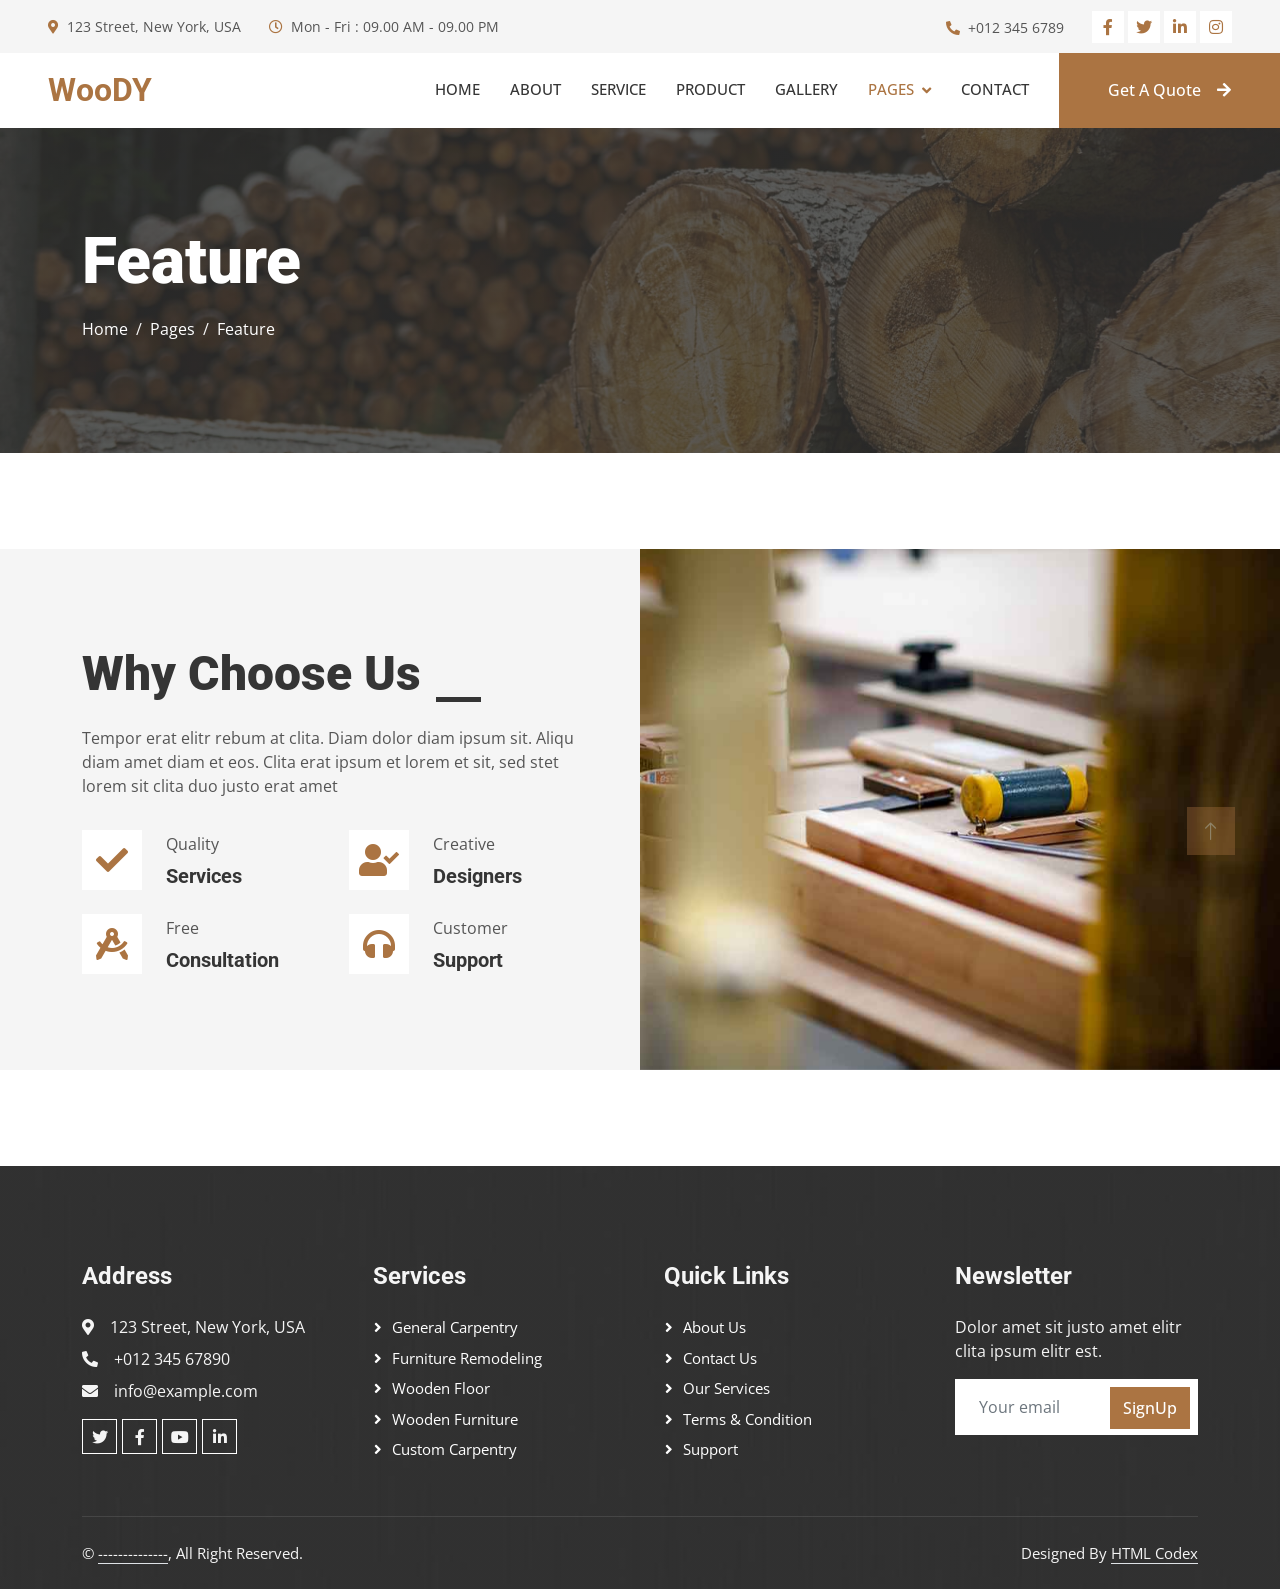
<file: feature.html>
<!DOCTYPE html>
<html lang="en">

<head>
    <meta charset="utf-8">
    <title>Woody - Carpenter Website Template</title>
    <meta content="width=device-width, initial-scale=1.0" name="viewport">
    <meta content="" name="keywords">
    <meta content="" name="description">

    <!-- Favicon -->
    <link href="img/favicon.ico" rel="icon">

    <!-- Google Web Fonts -->
    <link rel="preconnect" href="https://fonts.googleapis.com">
    <link rel="preconnect" href="https://fonts.gstatic.com" crossorigin>
    <link href="https://fonts.googleapis.com/css2?family=Open+Sans:wght@400;500&family=Roboto:wght@500;700;900&display=swap" rel="stylesheet"> 

    <!-- Icon Font Stylesheet -->
    <link href="https://cdnjs.cloudflare.com/ajax/libs/font-awesome/5.10.0/css/all.min.css" rel="stylesheet">
    <link href="https://cdn.jsdelivr.net/npm/bootstrap-icons@1.4.1/font/bootstrap-icons.css" rel="stylesheet">

    <!-- Libraries Stylesheet -->
    <link href="lib/animate/animate.min.css" rel="stylesheet">
    <link href="lib/owlcarousel/assets/owl.carousel.min.css" rel="stylesheet">
    <link href="lib/lightbox/css/lightbox.min.css" rel="stylesheet">

    <!-- Customized Bootstrap Stylesheet -->
    <link href="css/bootstrap.min.css" rel="stylesheet">

    <!-- Template Stylesheet -->
    <link href="css/style.css" rel="stylesheet">
</head>

<body>
    <!-- Spinner Start -->
    <div id="spinner" class="show bg-white position-fixed translate-middle w-100 vh-100 top-50 start-50 d-flex align-items-center justify-content-center">
        <div class="spinner-grow text-primary" style="width: 3rem; height: 3rem;" role="status">
            <span class="sr-only">Loading...</span>
        </div>
    </div>
    <!-- Spinner End -->


    <!-- Topbar Start -->
    <div class="container-fluid bg-light p-0">
        <div class="row gx-0 d-none d-lg-flex">
            <div class="col-lg-7 px-5 text-start">
                <div class="h-100 d-inline-flex align-items-center py-3 me-4">
                    <small class="fa fa-map-marker-alt text-primary me-2"></small>
                    <small>123 Street, New York, USA</small>
                </div>
                <div class="h-100 d-inline-flex align-items-center py-3">
                    <small class="far fa-clock text-primary me-2"></small>
                    <small>Mon - Fri : 09.00 AM - 09.00 PM</small>
                </div>
            </div>
            <div class="col-lg-5 px-5 text-end">
                <div class="h-100 d-inline-flex align-items-center py-3 me-4">
                    <small class="fa fa-phone-alt text-primary me-2"></small>
                    <small>+012 345 6789</small>
                </div>
                <div class="h-100 d-inline-flex align-items-center">
                    <a class="btn btn-sm-square bg-white text-primary me-1" href=""><i class="fab fa-facebook-f"></i></a>
                    <a class="btn btn-sm-square bg-white text-primary me-1" href=""><i class="fab fa-twitter"></i></a>
                    <a class="btn btn-sm-square bg-white text-primary me-1" href=""><i class="fab fa-linkedin-in"></i></a>
                    <a class="btn btn-sm-square bg-white text-primary me-0" href=""><i class="fab fa-instagram"></i></a>
                </div>
            </div>
        </div>
    </div>
    <!-- Topbar End -->


    <!-- Navbar Start -->
    <nav class="navbar navbar-expand-lg bg-white navbar-light sticky-top p-0">
        <a href="index.html" class="navbar-brand d-flex align-items-center px-4 px-lg-5">
            <h2 class="m-0 text-primary">WooDY</h2>
        </a>
        <button type="button" class="navbar-toggler me-4" data-bs-toggle="collapse" data-bs-target="#navbarCollapse">
            <span class="navbar-toggler-icon"></span>
        </button>
        <div class="collapse navbar-collapse" id="navbarCollapse">
            <div class="navbar-nav ms-auto p-4 p-lg-0">
                <a href="index.html" class="nav-item nav-link">Home</a>
                <a href="about.html" class="nav-item nav-link">About</a>
                <a href="service.html" class="nav-item nav-link">Service</a>
                <a href="project.html" class="nav-item nav-link">Product</a>
                <a href="gallery.html" class="nav-item nav-link">Gallery</a>
                <div class="nav-item dropdown">
                    <a href="#" class="nav-link dropdown-toggle active" data-bs-toggle="dropdown">Pages</a>
                    <div class="dropdown-menu fade-up m-0">
                        <a href="feature.html" class="dropdown-item active">Feature</a>
                        <a href="quote.html" class="dropdown-item">Free Quote</a>
                        <a href="team.html" class="dropdown-item">Our Team</a>
                        <a href="testimonial.html" class="dropdown-item">Testimonial</a>
                        <a href="404.html" class="dropdown-item">404 Page</a>
                    </div>
                </div>
                <a href="contact.html" class="nav-item nav-link">Contact</a>
            </div>
            <a href="" class="btn btn-primary py-4 px-lg-5 d-none d-lg-block">Get A Quote<i class="fa fa-arrow-right ms-3"></i></a>
        </div>
    </nav>
    <!-- Navbar End -->


    <!-- Page Header Start -->
    <div class="container-fluid page-header py-5 mb-5">
        <div class="container py-5">
            <h1 class="display-3 text-white mb-3 animated slideInDown">Feature</h1>
            <nav aria-label="breadcrumb animated slideInDown">
                <ol class="breadcrumb">
                    <li class="breadcrumb-item"><a class="text-white" href="#">Home</a></li>
                    <li class="breadcrumb-item"><a class="text-white" href="#">Pages</a></li>
                    <li class="breadcrumb-item text-white active" aria-current="page">Feature</li>
                </ol>
            </nav>
        </div>
    </div>
    <!-- Page Header End -->


    <!-- Feature Start -->
    <div class="container-fluid bg-light overflow-hidden px-lg-0" style="margin: 6rem 0;">
        <div class="container feature px-lg-0">
            <div class="row g-0 mx-lg-0">
                <div class="col-lg-6 feature-text py-5 wow fadeIn" data-wow-delay="0.5s">
                    <div class="p-lg-5 ps-lg-0">
                        <div class="section-title text-start">
                            <h1 class="display-5 mb-4">Why Choose Us</h1>
                        </div>
                        <p class="mb-4 pb-2">Tempor erat elitr rebum at clita. Diam dolor diam ipsum sit. Aliqu diam amet diam et eos. Clita erat ipsum et lorem et sit, sed stet lorem sit clita duo justo erat amet</p>
                        <div class="row g-4">
                            <div class="col-6">
                                <div class="d-flex align-items-center">
                                    <div class="d-flex flex-shrink-0 align-items-center justify-content-center bg-white" style="width: 60px; height: 60px;">
                                        <i class="fa fa-check fa-2x text-primary"></i>
                                    </div>
                                    <div class="ms-4">
                                        <p class="mb-2">Quality</p>
                                        <h5 class="mb-0">Services</h5>
                                    </div>
                                </div>
                            </div>
                            <div class="col-6">
                                <div class="d-flex align-items-center">
                                    <div class="d-flex flex-shrink-0 align-items-center justify-content-center bg-white" style="width: 60px; height: 60px;">
                                        <i class="fa fa-user-check fa-2x text-primary"></i>
                                    </div>
                                    <div class="ms-4">
                                        <p class="mb-2">Creative</p>
                                        <h5 class="mb-0">Designers</h5>
                                    </div>
                                </div>
                            </div>
                            <div class="col-6">
                                <div class="d-flex align-items-center">
                                    <div class="d-flex flex-shrink-0 align-items-center justify-content-center bg-white" style="width: 60px; height: 60px;">
                                        <i class="fa fa-drafting-compass fa-2x text-primary"></i>
                                    </div>
                                    <div class="ms-4">
                                        <p class="mb-2">Free</p>
                                        <h5 class="mb-0">Consultation</h5>
                                    </div>
                                </div>
                            </div>
                            <div class="col-6">
                                <div class="d-flex align-items-center">
                                    <div class="d-flex flex-shrink-0 align-items-center justify-content-center bg-white" style="width: 60px; height: 60px;">
                                        <i class="fa fa-headphones fa-2x text-primary"></i>
                                    </div>
                                    <div class="ms-4">
                                        <p class="mb-2">Customer</p>
                                        <h5 class="mb-0">Support</h5>
                                    </div>
                                </div>
                            </div>
                        </div>
                    </div>
                </div>
                <div class="col-lg-6 pe-lg-0" style="min-height: 400px;">
                    <div class="position-relative h-100">
                        <img class="position-absolute img-fluid w-100 h-100" src="img/feature.jpg" style="object-fit: cover;" alt="">
                    </div>
                </div>
            </div>
        </div>
    </div>
    <!-- Feature End -->
        

    <!-- Footer Start -->
    <div class="container-fluid bg-dark text-light footer mt-5 pt-5 wow fadeIn" data-wow-delay="0.1s">
        <div class="container py-5">
            <div class="row g-5">
                <div class="col-lg-3 col-md-6">
                    <h4 class="text-light mb-4">Address</h4>
                    <p class="mb-2"><i class="fa fa-map-marker-alt me-3"></i>123 Street, New York, USA</p>
                    <p class="mb-2"><i class="fa fa-phone-alt me-3"></i>+012 345 67890</p>
                    <p class="mb-2"><i class="fa fa-envelope me-3"></i>info@example.com</p>
                    <div class="d-flex pt-2">
                        <a class="btn btn-outline-light btn-social" href=""><i class="fab fa-twitter"></i></a>
                        <a class="btn btn-outline-light btn-social" href=""><i class="fab fa-facebook-f"></i></a>
                        <a class="btn btn-outline-light btn-social" href=""><i class="fab fa-youtube"></i></a>
                        <a class="btn btn-outline-light btn-social" href=""><i class="fab fa-linkedin-in"></i></a>
                    </div>
                </div>
                <div class="col-lg-3 col-md-6">
                    <h4 class="text-light mb-4">Services</h4>
                    <a class="btn btn-link" href="">General Carpentry</a>
                    <a class="btn btn-link" href="">Furniture Remodeling</a>
                    <a class="btn btn-link" href="">Wooden Floor</a>
                    <a class="btn btn-link" href="">Wooden Furniture</a>
                    <a class="btn btn-link" href="">Custom Carpentry</a>
                </div>
                <div class="col-lg-3 col-md-6">
                    <h4 class="text-light mb-4">Quick Links</h4>
                    <a class="btn btn-link" href="">About Us</a>
                    <a class="btn btn-link" href="">Contact Us</a>
                    <a class="btn btn-link" href="">Our Services</a>
                    <a class="btn btn-link" href="">Terms & Condition</a>
                    <a class="btn btn-link" href="">Support</a>
                </div>
                <div class="col-lg-3 col-md-6">
                    <h4 class="text-light mb-4">Newsletter</h4>
                    <p>Dolor amet sit justo amet elitr clita ipsum elitr est.</p>
                    <div class="position-relative mx-auto" style="max-width: 400px;">
                        <input class="form-control border-0 w-100 py-3 ps-4 pe-5" type="text" placeholder="Your email">
                        <button type="button" class="btn btn-primary py-2 position-absolute top-0 end-0 mt-2 me-2">SignUp</button>
                    </div>
                </div>
            </div>
        </div>
        <div class="container">
            <div class="copyright">
                <div class="row">
                    <div class="col-md-6 text-center text-md-start mb-3 mb-md-0">
                        &copy; <a class="border-bottom" href="#">--------------</a>, All Right Reserved.
                    </div>
                    <div class="col-md-6 text-center text-md-end">
                        <!--/*** This template is free as long as you keep the footer author’s credit link/attribution link/backlink. If you'd like to use the template without the footer author’s credit link/attribution link/backlink, you can purchase the Credit Removal License from "https://htmlcodex.com/credit-removal". Thank you for your support. ***/-->
                        Designed By <a class="border-bottom" href="https://htmlcodex.com">HTML Codex</a>
                    </div>
                </div>
            </div>
        </div>
    </div>
    <!-- Footer End -->


    <!-- Back to Top -->
    <a href="#" class="btn btn-lg btn-primary btn-lg-square rounded-0 back-to-top"><i class="bi bi-arrow-up"></i></a>


    <!-- JavaScript Libraries -->
    <script src="https://code.jquery.com/jquery-3.4.1.min.js"></script>
    <script src="https://cdn.jsdelivr.net/npm/bootstrap@5.0.0/dist/js/bootstrap.bundle.min.js"></script>
    <script src="lib/wow/wow.min.js"></script>
    <script src="lib/easing/easing.min.js"></script>
    <script src="lib/waypoints/waypoints.min.js"></script>
    <script src="lib/counterup/counterup.min.js"></script>
    <script src="lib/owlcarousel/owl.carousel.min.js"></script>
    <script src="lib/isotope/isotope.pkgd.min.js"></script>
    <script src="lib/lightbox/js/lightbox.min.js"></script>

    <!-- Template Javascript -->
    <script src="js/main.js"></script>
</body>

</html>
</file>
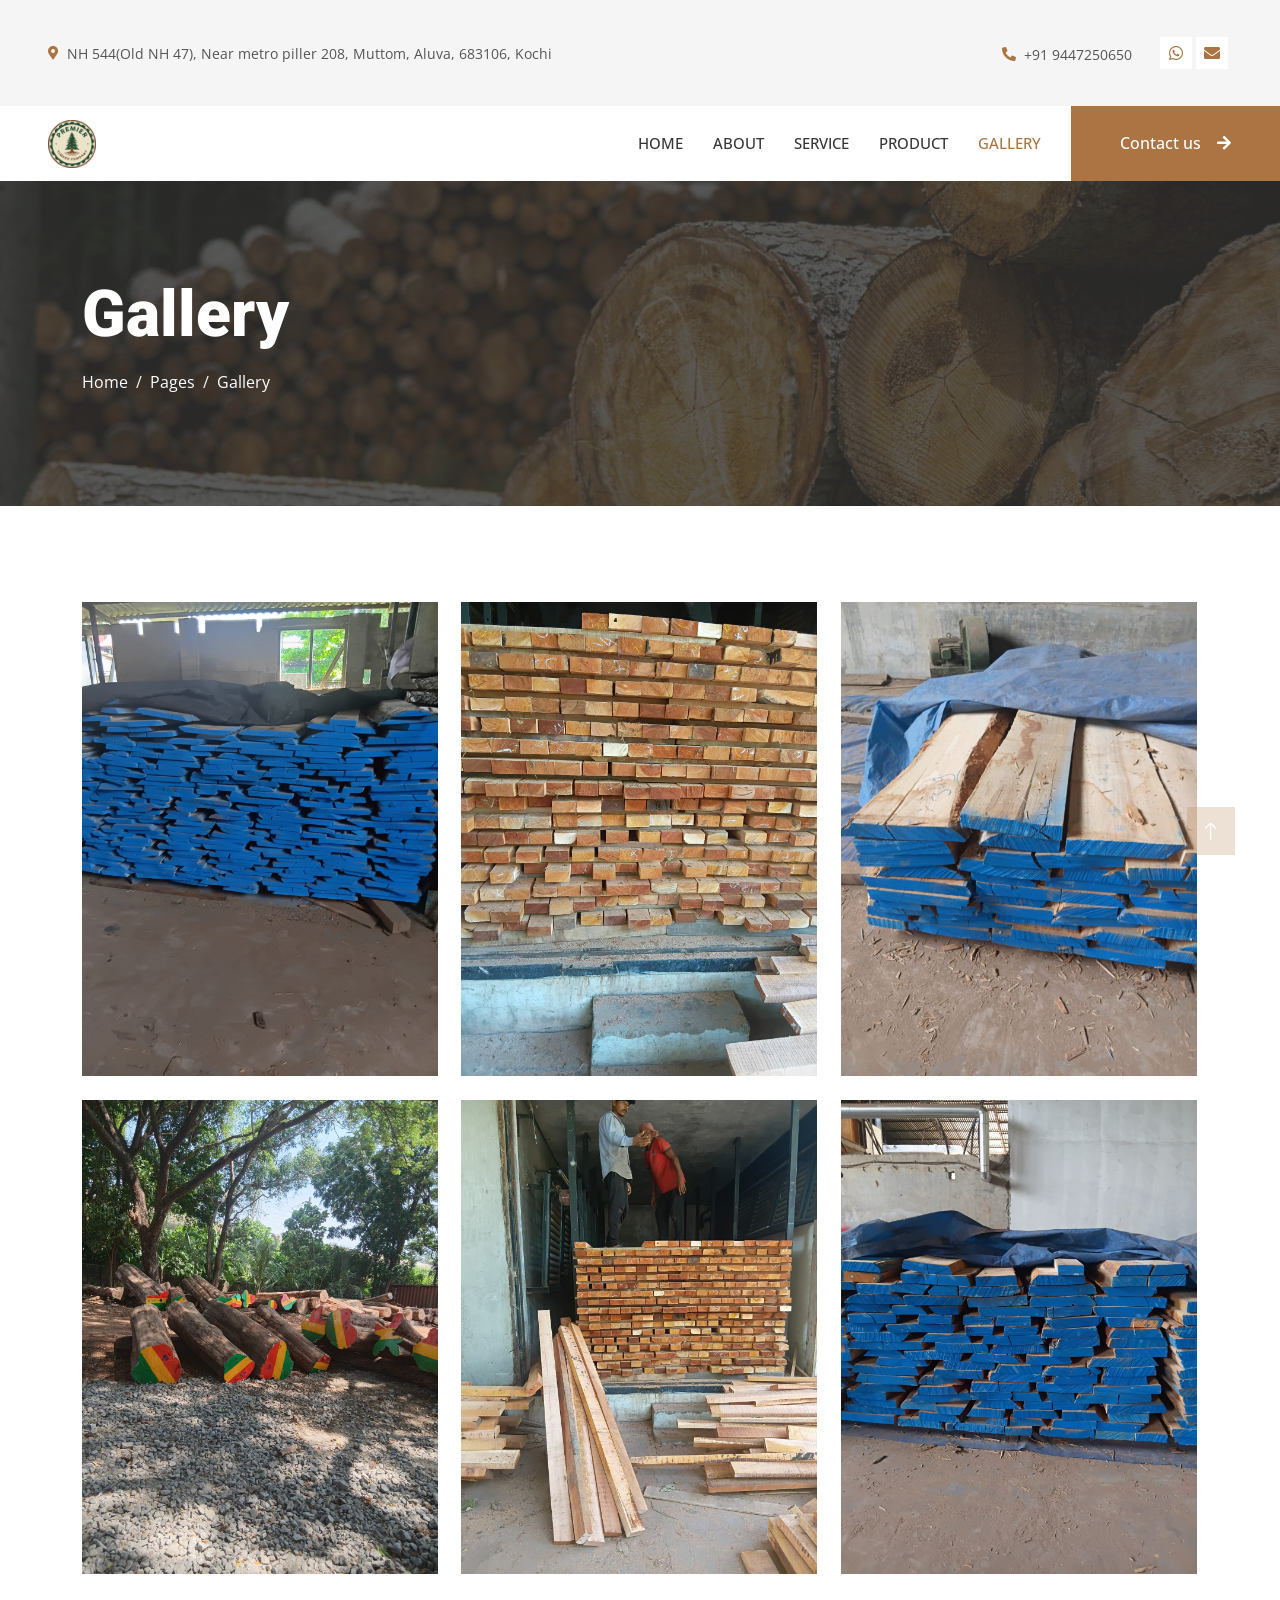
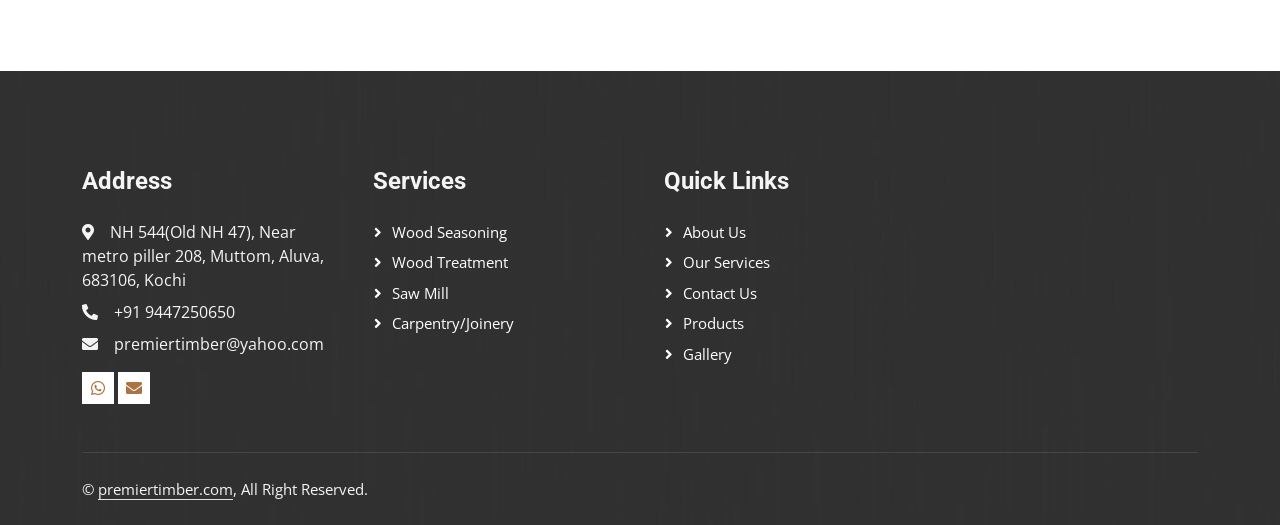
<file: gallery.html>
<!DOCTYPE html>
<html lang="en">

<head>
    <meta charset="utf-8">
    <!-- <title>Gallery - Premier Timber Company</title> -->
    <title>Premier - The timber company</title>

    <meta content="width=device-width, initial-scale=1.0" name="viewport">
    <meta content="" name="keywords">
    <meta content="" name="description">

    <!-- Favicon -->
    <!-- <link href="img/favicon.ico" rel="icon"> -->
    <link href="img/circle-logo.png" rel="icon">


    <!-- Google Web Fonts -->
    <link rel="preconnect" href="https://fonts.googleapis.com">
    <link rel="preconnect" href="https://fonts.gstatic.com" crossorigin>
    <link href="https://fonts.googleapis.com/css2?family=Open+Sans:wght@400;500&family=Roboto:wght@500;700;900&display=swap" rel="stylesheet"> 

    <!-- Icon Font Stylesheet -->
    <link href="https://cdnjs.cloudflare.com/ajax/libs/font-awesome/5.10.0/css/all.min.css" rel="stylesheet">
    <link href="https://cdn.jsdelivr.net/npm/bootstrap-icons@1.4.1/font/bootstrap-icons.css" rel="stylesheet">

    <!-- Libraries Stylesheet -->
    <link href="lib/animate/animate.min.css" rel="stylesheet">
    <link href="lib/owlcarousel/assets/owl.carousel.min.css" rel="stylesheet">
    <link href="lib/lightbox/css/lightbox.min.css" rel="stylesheet">

    <!-- Customized Bootstrap Stylesheet -->
    <link href="css/bootstrap.min.css" rel="stylesheet">

    <!-- Template Stylesheet -->
    <link href="css/style.css" rel="stylesheet">
</head>

<body>
    <!-- Spinner Start -->
    <div id="spinner" class="show bg-white position-fixed translate-middle w-100 vh-100 top-50 start-50 d-flex align-items-center justify-content-center">
        <div class="spinner-grow text-primary" style="width: 3rem; height: 3rem;" role="status">
            <span class="sr-only">Loading...</span>
        </div>
    </div>
    <!-- Spinner End -->


    <!-- Topbar Start -->
    <div class="container-fluid bg-light p-0">
        <div class="row gx-0 d-none d-lg-flex">
            <div class="col-lg-7 px-5 text-start">
                <div class="h-100 d-inline-flex align-items-center py-3 me-4">
                    <small class="fa fa-map-marker-alt text-primary me-2"></small>
                    <small>NH 544(Old NH 47), Near metro piller 208, Muttom, Aluva, 683106, Kochi</small>
                </div>
                <div class="h-100 d-inline-flex align-items-center py-3">
                    <small class="far fa-clock text-primary me-2"></small>
                    <small>Mon - Sat : 09.00 AM - 07.00 PM</small>
                </div>
            </div>
            <div class="col-lg-5 px-5 text-end">
                <div class="h-100 d-inline-flex align-items-center py-3 me-4">
                    <small class="fa fa-phone-alt text-primary me-2"></small>
                    <small>+91 9447250650</small>
                </div>
                <div class="h-100 d-inline-flex align-items-center">
                    <a class="btn btn-sm-square bg-white text-primary me-1" href="https://web.whatsapp.com/9447250650"><i class="fab fa-whatsapp"></i></a>
                    <a class="btn btn-sm-square bg-white text-primary me-1" onclick="window.location.href='https://mail.google.com/mail/?view=cm&fs=1&to=premiertimber@yahoo.com'"><i class="fa fa-envelope"></i></a>
                </div>
            </div>
        </div>
    </div>
    <!-- Topbar End -->


    <!-- Navbar Start -->
    <nav class="navbar navbar-expand-lg bg-white navbar-light sticky-top p-0">
        <a href="index.html" class="navbar-brand d-flex align-items-center px-4 px-lg-5">
            <h2 class="logo m-0">
                <i>
                    <img src="img/circle-logo.png" alt="Website Logo">
                </i>
            </h2>
        </a>
        <button type="button" class="navbar-toggler me-4" data-bs-toggle="collapse" data-bs-target="#navbarCollapse">
            <span class="navbar-toggler-icon"></span>
        </button>
        <div class="collapse navbar-collapse" id="navbarCollapse">
            <div class="navbar-nav ms-auto p-4 p-lg-0">
                <a href="index.html" class="nav-item nav-link">Home</a>
                <a href="about.html" class="nav-item nav-link">About</a>
                <a href="service.html" class="nav-item nav-link">Service</a>
                <a href="project.html" class="nav-item nav-link">Product</a>
                <a href="gallery.html" class="nav-item nav-link active">Gallery</a>
            </div>
            <a href="contact.html" class="btn btn-primary py-4 px-lg-5 d-none d-lg-block">Contact us<i class="fa fa-arrow-right ms-3"></i></a>
        </div>
    </nav>
    <!-- Navbar End -->


    <!-- Page Header Start -->
    <div class="container-fluid page-header py-5 mb-5">
        <div class="container py-5">
            <h1 class="display-3 text-white mb-3 animated slideInDown">Gallery</h1>
            <nav aria-label="breadcrumb animated slideInDown">
                <ol class="breadcrumb">
                    <li class="breadcrumb-item"><a class="text-white" href="#">Home</a></li>
                    <li class="breadcrumb-item"><a class="text-white" href="#">Pages</a></li>
                    <li class="breadcrumb-item text-white active" aria-current="page">Gallery</li>
                </ol>
            </nav>
        </div>
    </div>
    <!-- Page Header End -->


    <!-- Projects Start -->
    <div class="container-xxl py-5">
        <div class="container">

            <div class="row g-4 portfolio-container">
                <div class="col-lg-4 col-md-6 portfolio-item first wow fadeInUp" data-wow-delay="0.1s">
                    <div class="rounded overflow-hidden">
                        <div class="position-relative overflow-hidden">
                            <img class="img-fluid w-100" src="img/product1.jpeg" alt="">
                            <div class="portfolio-overlay">
                                <a class="btn btn-square btn-outline-light mx-1" href="img/product1.jpeg" data-lightbox="portfolio"><i class="fa fa-eye"></i></a>
                            </div>
                        </div>
                    </div>
                </div>

                <div class="col-lg-4 col-md-6 portfolio-item first wow fadeInUp" data-wow-delay="0.5s">
                    <div class="rounded overflow-hidden">
                        <div class="position-relative overflow-hidden">
                            <img class="img-fluid w-100" src="img/product3.jpeg" alt="">
                            <div class="portfolio-overlay">
                                <a class="btn btn-square btn-outline-light mx-1" href="img/product3.jpeg" data-lightbox="portfolio"><i class="fa fa-eye"></i></a>
                            </div>
                        </div>
                    </div>
                </div>

                <div class="col-lg-4 col-md-6 portfolio-item first wow fadeInUp" data-wow-delay="0.3s">
                    <div class="rounded overflow-hidden">
                        <div class="position-relative overflow-hidden">
                            <img class="img-fluid w-100" src="img/product5.jpeg" alt="">
                            <div class="portfolio-overlay">
                                <a class="btn btn-square btn-outline-light mx-1" href="img/product5.jpeg" data-lightbox="portfolio"><i class="fa fa-eye"></i></a>
                            </div>
                        </div>
                    </div>
                </div>
                <div class="col-lg-4 col-md-6 portfolio-item second wow fadeInUp" data-wow-delay="0.5s">
                    <div class="rounded overflow-hidden">
                        <div class="position-relative overflow-hidden">
                            <img class="img-fluid w-100" src="img/product6.jpeg" alt="">
                            <div class="portfolio-overlay">
                                <a class="btn btn-square btn-outline-light mx-1" href="img/product6.jpeg" data-lightbox="portfolio"><i class="fa fa-eye"></i></a>
                            </div>
                        </div>
                    </div>
                </div>
                <div class="col-lg-4 col-md-6 portfolio-item first wow fadeInUp" data-wow-delay="0.1s">
                    <div class="rounded overflow-hidden">
                        <div class="position-relative overflow-hidden">
                            <img class="img-fluid w-100" src="img/product7.jpeg" alt="">
                            <div class="portfolio-overlay">
                                <a class="btn btn-square btn-outline-light mx-1" href="img/product7.jpeg" data-lightbox="portfolio"><i class="fa fa-eye"></i></a>
                            </div>
                        </div>
                    </div>
                </div>
                <div class="col-lg-4 col-md-6 portfolio-item second wow fadeInUp" data-wow-delay="0.3s">
                    <div class="rounded overflow-hidden">
                        <div class="position-relative overflow-hidden">
                            <img class="img-fluid w-100" src="img/product8.jpeg" alt="">
                            <div class="portfolio-overlay">
                                <a class="btn btn-square btn-outline-light mx-1" href="img/product8.jpeg" data-lightbox="portfolio"><i class="fa fa-eye"></i></a>
                            </div>
                        </div>
                    </div>
                </div>
            </div>
        </div>
    </div>
    <!-- Projects End -->
        

    <!-- Footer Start -->
    <div class="container-fluid bg-dark text-light footer mt-5 pt-5 wow fadeIn" data-wow-delay="0.1s">
        <div class="container py-5">
            <div class="row g-5">
                <div class="col-lg-3 col-md-6">
                    <h4 class="text-light mb-4">Address</h4>
                    <p class="mb-2"><i class="fa fa-map-marker-alt me-3"></i>NH 544(Old NH 47), Near metro piller 208, Muttom, Aluva, 683106, Kochi</p>
                    <p class="mb-2"><i class="fa fa-phone-alt me-3"></i>+91 9447250650</p>
                    <p class="mb-2"><i class="fa fa-envelope me-3"></i>premiertimber@yahoo.com</p>
                    <div class="d-flex pt-2">
                        <a class="btn btn-sm-square bg-white text-primary me-1" href="https://web.whatsapp.com/9447250650"><i class="fab fa-whatsapp"></i></a>
                        <a class="btn btn-sm-square bg-white text-primary me-1" onclick="window.location.href='https://mail.google.com/mail/?view=cm&fs=1&to=premiertimber@yahoo.com'"><i class="fa fa-envelope"></i></a>
                    </div>
                </div>
                <div class="col-lg-3 col-md-6">
                    <h4 class="text-light mb-4">Services</h4>
                    <a class="btn btn-link" href="service.html">Wood Seasoning</a>
                    <a class="btn btn-link" href="service.html">Wood Treatment</a>
                    <a class="btn btn-link" href="service.html">Saw Mill</a>
                    <a class="btn btn-link" href="service.html">Carpentry/Joinery</a>
                    <!-- <a class="btn btn-link" href="">Custom Carpentry</a> -->
                </div>
                <div class="col-lg-3 col-md-6">
                    <h4 class="text-light mb-4">Quick Links</h4>
                    <a class="btn btn-link" href="about.html">About Us</a>
                    <a class="btn btn-link" href="service.html">Our Services</a>
                    <a class="btn btn-link" href="contact.html">Contact Us</a>
                    <a class="btn btn-link" href="project.html">Products</a>
                    <a class="btn btn-link" href="gallery.html">Gallery</a>
                </div>
                <!-- <div class="col-lg-3 col-md-6">
                    <h4 class="text-light mb-4">Newsletter</h4>
                    <p>Dolor amet sit justo amet elitr clita ipsum elitr est.</p>
                    <div class="position-relative mx-auto" style="max-width: 400px;">
                        <input class="form-control border-0 w-100 py-3 ps-4 pe-5" type="text" placeholder="Your email">
                        <button type="button" class="btn btn-primary py-2 position-absolute top-0 end-0 mt-2 me-2">SignUp</button>
                    </div>
                </div> -->
            </div>
        </div>
        <div class="container">
            <div class="copyright">
                <div class="row">
                    <div class="col-md-6 text-center text-md-start mb-3 mb-md-0">
                        &copy; <a class="border-bottom" href="#">premiertimber.com</a>, All Right Reserved.
                    </div>
                    <div class="col-md-6 text-center text-md-end">
                        <!--/*** This template is free as long as you keep the footer author’s credit link/attribution link/backlink. If you'd like to use the template without the footer author’s credit link/attribution link/backlink, you can purchase the Credit Removal License from "https://htmlcodex.com/credit-removal". Thank you for your support. ***/-->
                        <a class="border-bottom" href="https://premiertimbers.com"></a>
                    </div>
                </div>
            </div>
        </div>
    </div>
    <!-- Footer End -->


    <!-- Back to Top -->
    <a href="#" class="btn btn-lg btn-primary btn-lg-square rounded-0 back-to-top"><i class="bi bi-arrow-up"></i></a>


    <!-- JavaScript Libraries -->
    <script src="https://code.jquery.com/jquery-3.4.1.min.js"></script>
    <script src="https://cdn.jsdelivr.net/npm/bootstrap@5.0.0/dist/js/bootstrap.bundle.min.js"></script>
    <script src="lib/wow/wow.min.js"></script>
    <script src="lib/easing/easing.min.js"></script>
    <script src="lib/waypoints/waypoints.min.js"></script>
    <script src="lib/counterup/counterup.min.js"></script>
    <script src="lib/owlcarousel/owl.carousel.min.js"></script>
    <script src="lib/isotope/isotope.pkgd.min.js"></script>
    <script src="lib/lightbox/js/lightbox.min.js"></script>

    <!-- Template Javascript -->
    <script src="js/main.js"></script>
</body>

</html>
</file>
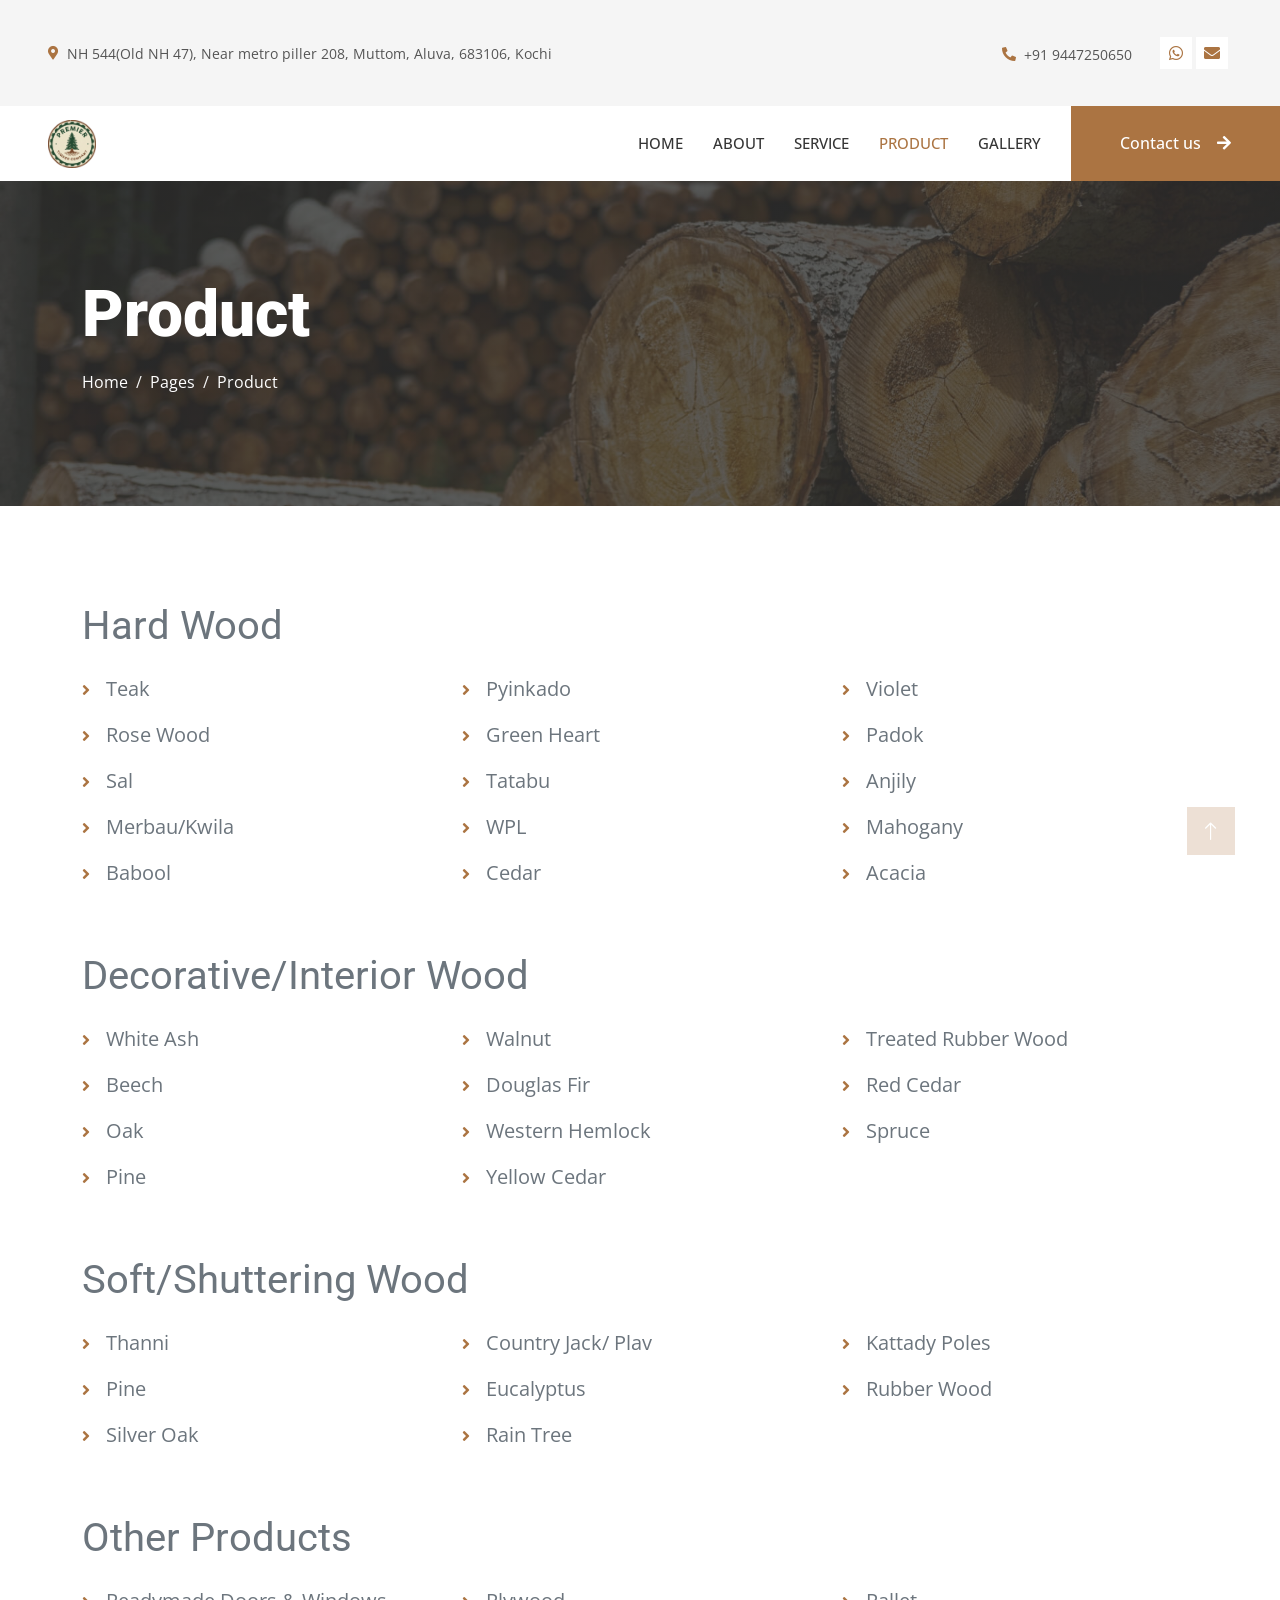
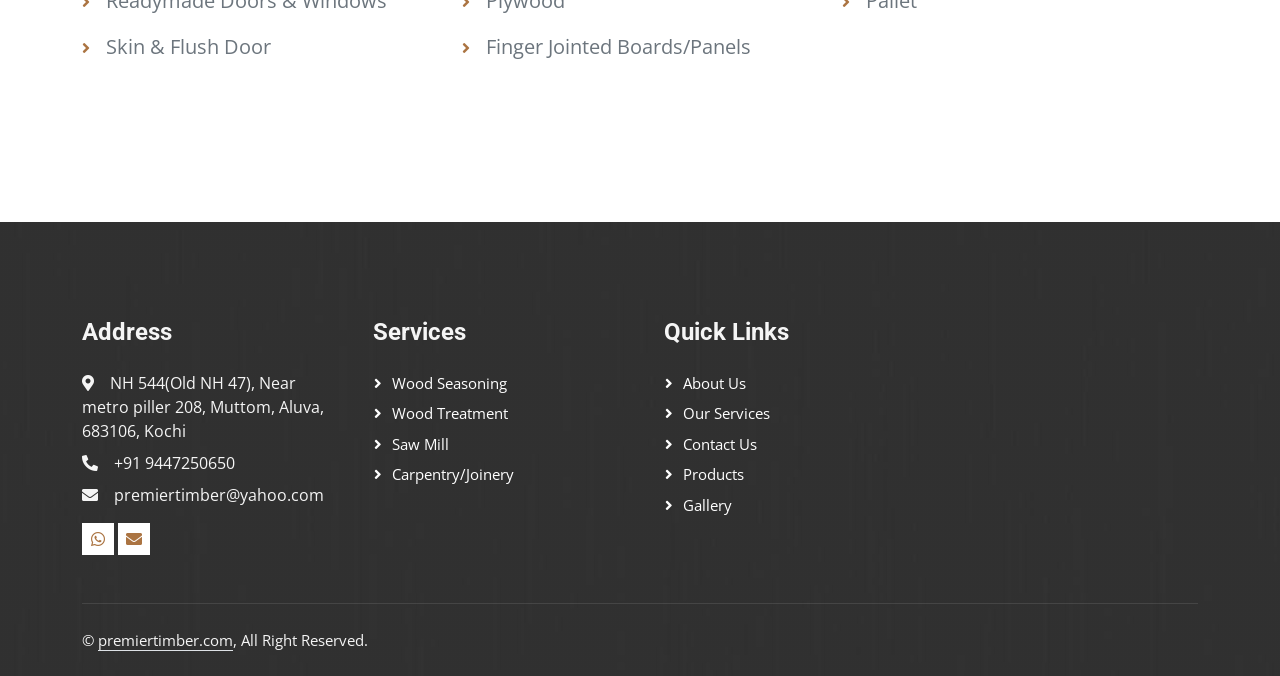
<file: project.html>
<!DOCTYPE html>
<html lang="en">

<head>
    <meta charset="utf-8">
    <!-- <title>Woody - Carpenter Website Template</title> -->
    <title>Premier - The timber company</title>

    <meta content="width=device-width, initial-scale=1.0" name="viewport">
    <meta content="" name="keywords">
    <meta content="" name="description">

    <!-- Favicon -->
    <!-- <link href="img/favicon.ico" rel="icon"> -->
    <link href="img/circle-logo.png" rel="icon">


    <!-- Google Web Fonts -->
    <link rel="preconnect" href="https://fonts.googleapis.com">
    <link rel="preconnect" href="https://fonts.gstatic.com" crossorigin>
    <link href="https://fonts.googleapis.com/css2?family=Open+Sans:wght@400;500&family=Roboto:wght@500;700;900&display=swap" rel="stylesheet"> 

    <!-- Icon Font Stylesheet -->
    <link href="https://cdnjs.cloudflare.com/ajax/libs/font-awesome/5.10.0/css/all.min.css" rel="stylesheet">
    <link href="https://cdn.jsdelivr.net/npm/bootstrap-icons@1.4.1/font/bootstrap-icons.css" rel="stylesheet">

    <!-- Libraries Stylesheet -->
    <link href="lib/animate/animate.min.css" rel="stylesheet">
    <link href="lib/owlcarousel/assets/owl.carousel.min.css" rel="stylesheet">
    <link href="lib/lightbox/css/lightbox.min.css" rel="stylesheet">

    <!-- Customized Bootstrap Stylesheet -->
    <link href="css/bootstrap.min.css" rel="stylesheet">

    <!-- Template Stylesheet -->
    <link href="css/style.css" rel="stylesheet">
</head>

<body>
    <!-- Spinner Start -->
    <div id="spinner" class="show bg-white position-fixed translate-middle w-100 vh-100 top-50 start-50 d-flex align-items-center justify-content-center">
        <div class="spinner-grow text-primary" style="width: 3rem; height: 3rem;" role="status">
            <span class="sr-only">Loading...</span>
        </div>
    </div>
    <!-- Spinner End -->


    <!-- Topbar Start -->
    <div class="container-fluid bg-light p-0">
        <div class="row gx-0 d-none d-lg-flex">
            <div class="col-lg-7 px-5 text-start">
                <div class="h-100 d-inline-flex align-items-center py-3 me-4">
                    <small class="fa fa-map-marker-alt text-primary me-2"></small>
                    <small>NH 544(Old NH 47), Near metro piller 208, Muttom, Aluva, 683106, Kochi</small>
                </div>
                <div class="h-100 d-inline-flex align-items-center py-3">
                    <small class="far fa-clock text-primary me-2"></small>
                    <small>Mon - Sat : 09.00 AM - 07.00 PM</small>
                </div>
            </div>
            <div class="col-lg-5 px-5 text-end">
                <div class="h-100 d-inline-flex align-items-center py-3 me-4">
                    <small class="fa fa-phone-alt text-primary me-2"></small>
                    <small>+91 9447250650</small>
                </div>
                <div class="h-100 d-inline-flex align-items-center">
                    <a class="btn btn-sm-square bg-white text-primary me-1" href="https://web.whatsapp.com/9447250650"><i class="fab fa-whatsapp"></i></a>
                    <a class="btn btn-sm-square bg-white text-primary me-1" onclick="window.location.href='https://mail.google.com/mail/?view=cm&fs=1&to=premiertimber@yahoo.com'"><i class="fa fa-envelope"></i></a>
                </div>
            </div>
        </div>
    </div>
    <!-- Topbar End -->


    <!-- Navbar Start -->
    <nav class="navbar navbar-expand-lg bg-white navbar-light sticky-top p-0">
        <a href="index.html" class="navbar-brand d-flex align-items-center px-4 px-lg-5">
            <h2 class="logo m-0">
                <i>
                    <img src="img/circle-logo.png" alt="Website Logo">
                </i>
            </h2>
        </a>
        <button type="button" class="navbar-toggler me-4" data-bs-toggle="collapse" data-bs-target="#navbarCollapse">
            <span class="navbar-toggler-icon"></span>
        </button>
        <div class="collapse navbar-collapse" id="navbarCollapse">
            <div class="navbar-nav ms-auto p-4 p-lg-0">
                <a href="index.html" class="nav-item nav-link">Home</a>
                <a href="about.html" class="nav-item nav-link">About</a>
                <a href="service.html" class="nav-item nav-link">Service</a>
                <a href="project.html" class="nav-item nav-link active">Product</a>
                <a href="gallery.html" class="nav-item nav-link">Gallery</a>
            </div>
            <a href="contact.html" class="btn btn-primary py-4 px-lg-5 d-none d-lg-block">Contact us<i class="fa fa-arrow-right ms-3"></i></a>
        </div>
    </nav>
    <!-- Navbar End -->


    <!-- Page Header Start -->
    <div class="container-fluid page-header py-5 mb-5">
        <div class="container py-5">
            <h1 class="display-3 text-white mb-3 animated slideInDown">Product</h1>
            <nav aria-label="breadcrumb animated slideInDown">
                <ol class="breadcrumb">
                    <li class="breadcrumb-item"><a class="text-white" href="#">Home</a></li>
                    <li class="breadcrumb-item"><a class="text-white" href="#">Pages</a></li>
                    <li class="breadcrumb-item text-white active" aria-current="page">Product</li>
                </ol>
            </nav>
        </div>
    </div>
    <!-- Page Header End -->
    <!-- Product List Start -->
    <div class="container-xxl py-5">
        <div class="container">
            
            <!-- Hard Wood -->
            <div class="row mb-5">
                <h2 class="display-6 fw-normal mb-4 text-secondary">Hard Wood</h2>
                <div class="col-md-4">
                    <ul class="list-unstyled">
                        <li class="mb-3"><i class="fa fa-angle-right text-primary me-3"></i><span class="text-secondary fs-5">Teak</span></li>
                        <li class="mb-3"><i class="fa fa-angle-right text-primary me-3"></i><span class="text-secondary fs-5">Rose Wood</span></li>
                        <li class="mb-3"><i class="fa fa-angle-right text-primary me-3"></i><span class="text-secondary fs-5">Sal</span></li>
                        <li class="mb-3"><i class="fa fa-angle-right text-primary me-3"></i><span class="text-secondary fs-5">Merbau/Kwila</span></li>
                        <li class="mb-3"><i class="fa fa-angle-right text-primary me-3"></i><span class="text-secondary fs-5">Babool</span></li>
                    </ul>
                </div>
                <div class="col-md-4">
                    <ul class="list-unstyled">
                        <li class="mb-3"><i class="fa fa-angle-right text-primary me-3"></i><span class="text-secondary fs-5">Pyinkado</span></li>
                        <li class="mb-3"><i class="fa fa-angle-right text-primary me-3"></i><span class="text-secondary fs-5">Green Heart</span></li>
                        <li class="mb-3"><i class="fa fa-angle-right text-primary me-3"></i><span class="text-secondary fs-5">Tatabu</span></li>
                        <li class="mb-3"><i class="fa fa-angle-right text-primary me-3"></i><span class="text-secondary fs-5">WPL</span></li>
                        <li class="mb-3"><i class="fa fa-angle-right text-primary me-3"></i><span class="text-secondary fs-5">Cedar</span></li>
                    </ul>
                </div>
                <div class="col-md-4">
                    <ul class="list-unstyled">
                        <li class="mb-3"><i class="fa fa-angle-right text-primary me-3"></i><span class="text-secondary fs-5">Violet</span></li>
                        <li class="mb-3"><i class="fa fa-angle-right text-primary me-3"></i><span class="text-secondary fs-5">Padok</span></li>
                        <li class="mb-3"><i class="fa fa-angle-right text-primary me-3"></i><span class="text-secondary fs-5">Anjily</span></li>
                        <li class="mb-3"><i class="fa fa-angle-right text-primary me-3"></i><span class="text-secondary fs-5">Mahogany</span></li>
                        <li class="mb-3"><i class="fa fa-angle-right text-primary me-3"></i><span class="text-secondary fs-5">Acacia</span></li>
                    </ul>
                </div>
            </div>

            <!-- Decorative/Interior Wood -->
            <div class="row mb-5">
                <h2 class="display-6 fw-normal mb-4 text-secondary">Decorative/Interior Wood</h2>
                <div class="col-md-4">
                    <ul class="list-unstyled">
                        <li class="mb-3"><i class="fa fa-angle-right text-primary me-3"></i><span class="text-secondary fs-5">White Ash</span></li>
                        <li class="mb-3"><i class="fa fa-angle-right text-primary me-3"></i><span class="text-secondary fs-5">Beech</span></li>
                        <li class="mb-3"><i class="fa fa-angle-right text-primary me-3"></i><span class="text-secondary fs-5">Oak</span></li>
                        <li class="mb-3"><i class="fa fa-angle-right text-primary me-3"></i><span class="text-secondary fs-5">Pine</span></li>
                    </ul>
                </div>
                <div class="col-md-4">
                    <ul class="list-unstyled">
                        <li class="mb-3"><i class="fa fa-angle-right text-primary me-3"></i><span class="text-secondary fs-5">Walnut</span></li>
                        <li class="mb-3"><i class="fa fa-angle-right text-primary me-3"></i><span class="text-secondary fs-5">Douglas Fir</span></li>
                        <li class="mb-3"><i class="fa fa-angle-right text-primary me-3"></i><span class="text-secondary fs-5">Western Hemlock</span></li>
                        <li class="mb-3"><i class="fa fa-angle-right text-primary me-3"></i><span class="text-secondary fs-5">Yellow Cedar</span></li>
                    </ul>
                </div>
                <div class="col-md-4">
                    <ul class="list-unstyled">
                        <li class="mb-3"><i class="fa fa-angle-right text-primary me-3"></i><span class="text-secondary fs-5">Treated Rubber Wood</span></li>
                        <li class="mb-3"><i class="fa fa-angle-right text-primary me-3"></i><span class="text-secondary fs-5">Red Cedar</span></li>
                        <li class="mb-3"><i class="fa fa-angle-right text-primary me-3"></i><span class="text-secondary fs-5">Spruce</span></li>
                    </ul>
                </div>
            </div>

            <!-- Soft/Shuttering Wood -->
            <div class="row mb-5">
                <h2 class="display-6 fw-normal mb-4 text-secondary">Soft/Shuttering Wood</h2>
                <div class="col-md-4">
                    <ul class="list-unstyled">
                        <li class="mb-3"><i class="fa fa-angle-right text-primary me-3"></i><span class="text-secondary fs-5">Thanni</span></li>
                        <li class="mb-3"><i class="fa fa-angle-right text-primary me-3"></i><span class="text-secondary fs-5">Pine</span></li>
                        <li class="mb-3"><i class="fa fa-angle-right text-primary me-3"></i><span class="text-secondary fs-5">Silver Oak</span></li>
                    </ul>
                </div>
                <div class="col-md-4">
                    <ul class="list-unstyled">
                        <li class="mb-3"><i class="fa fa-angle-right text-primary me-3"></i><span class="text-secondary fs-5">Country Jack/ Plav</span></li>
                        <li class="mb-3"><i class="fa fa-angle-right text-primary me-3"></i><span class="text-secondary fs-5">Eucalyptus</span></li>
                        <li class="mb-3"><i class="fa fa-angle-right text-primary me-3"></i><span class="text-secondary fs-5">Rain Tree</span></li>
                    </ul>
                </div>
                <div class="col-md-4">
                    <ul class="list-unstyled">
                        <li class="mb-3"><i class="fa fa-angle-right text-primary me-3"></i><span class="text-secondary fs-5">Kattady Poles</span></li>
                        <li class="mb-3"><i class="fa fa-angle-right text-primary me-3"></i><span class="text-secondary fs-5">Rubber Wood</span></li>
                    </ul>
                </div>
            </div>

            <!-- Other Products -->
            <div class="row mb-5">
                <h2 class="display-6 fw-normal mb-4 text-secondary">Other Products</h2>
                <div class="col-md-4">
                    <ul class="list-unstyled">
                        <li class="mb-3"><i class="fa fa-angle-right text-primary me-3"></i><span class="text-secondary fs-5">Readymade Doors & Windows</span></li>
                        <li class="mb-3"><i class="fa fa-angle-right text-primary me-3"></i><span class="text-secondary fs-5">Skin & Flush Door</span></li>
                    </ul>
                </div>
                <div class="col-md-4">
                    <ul class="list-unstyled">
                        <li class="mb-3"><i class="fa fa-angle-right text-primary me-3"></i><span class="text-secondary fs-5">Plywood</span></li>
                        <li class="mb-3"><i class="fa fa-angle-right text-primary me-3"></i><span class="text-secondary fs-5">Finger Jointed Boards/Panels</span></li>
                    </ul>
                </div>
                <div class="col-md-4">
                    <ul class="list-unstyled">
                        <li class="mb-3"><i class="fa fa-angle-right text-primary me-3"></i><span class="text-secondary fs-5">Pallet</span></li>
                    </ul>
                </div>
            </div>

        </div>
    </div>
    <!-- Product List End -->

    <!-- Footer Start -->
    <div class="container-fluid bg-dark text-light footer mt-5 pt-5 wow fadeIn" data-wow-delay="0.1s">
        <div class="container py-5">
            <div class="row g-5">
                <div class="col-lg-3 col-md-6">
                    <h4 class="text-light mb-4">Address</h4>
                    <p class="mb-2"><i class="fa fa-map-marker-alt me-3"></i>NH 544(Old NH 47), Near metro piller 208, Muttom, Aluva, 683106, Kochi</p>
                    <p class="mb-2"><i class="fa fa-phone-alt me-3"></i>+91 9447250650</p>
                    <p class="mb-2"><i class="fa fa-envelope me-3"></i>premiertimber@yahoo.com</p>
                    <div class="d-flex pt-2">
                        <a class="btn btn-sm-square bg-white text-primary me-1" href="https://web.whatsapp.com/9447250650"><i class="fab fa-whatsapp"></i></a>
                        <a class="btn btn-sm-square bg-white text-primary me-1" onclick="window.location.href='https://mail.google.com/mail/?view=cm&fs=1&to=premiertimber@yahoo.com'"><i class="fa fa-envelope"></i></a>
                    </div>
                </div>
                <div class="col-lg-3 col-md-6">
                    <h4 class="text-light mb-4">Services</h4>
                    <a class="btn btn-link" href="service.html">Wood Seasoning</a>
                    <a class="btn btn-link" href="service.html">Wood Treatment</a>
                    <a class="btn btn-link" href="service.html">Saw Mill</a>
                    <a class="btn btn-link" href="service.html">Carpentry/Joinery</a>
                    <!-- <a class="btn btn-link" href="">Custom Carpentry</a> -->
                </div>
                <div class="col-lg-3 col-md-6">
                    <h4 class="text-light mb-4">Quick Links</h4>
                    <a class="btn btn-link" href="about.html">About Us</a>
                    <a class="btn btn-link" href="service.html">Our Services</a>
                    <a class="btn btn-link" href="contact.html">Contact Us</a>
                    <a class="btn btn-link" href="project.html">Products</a>
                    <a class="btn btn-link" href="gallery.html">Gallery</a>
                </div>
                <!-- <div class="col-lg-3 col-md-6">
                    <h4 class="text-light mb-4">Newsletter</h4>
                    <p>Dolor amet sit justo amet elitr clita ipsum elitr est.</p>
                    <div class="position-relative mx-auto" style="max-width: 400px;">
                        <input class="form-control border-0 w-100 py-3 ps-4 pe-5" type="text" placeholder="Your email">
                        <button type="button" class="btn btn-primary py-2 position-absolute top-0 end-0 mt-2 me-2">SignUp</button>
                    </div>
                </div> -->
            </div>
        </div>
        <div class="container">
            <div class="copyright">
                <div class="row">
                    <div class="col-md-6 text-center text-md-start mb-3 mb-md-0">
                        &copy; <a class="border-bottom" href="#">premiertimber.com</a>, All Right Reserved.
                    </div>
                    <div class="col-md-6 text-center text-md-end">
                        <!--/*** This template is free as long as you keep the footer author’s credit link/attribution link/backlink. If you'd like to use the template without the footer author’s credit link/attribution link/backlink, you can purchase the Credit Removal License from "https://htmlcodex.com/credit-removal". Thank you for your support. ***/-->
                        <a class="border-bottom" href="https://premiertimbers.com"></a>
                    </div>
                </div>
            </div>
        </div>
    </div>
    <!-- Footer End -->


    <!-- Back to Top -->
    <a href="#" class="btn btn-lg btn-primary btn-lg-square rounded-0 back-to-top"><i class="bi bi-arrow-up"></i></a>


    <!-- JavaScript Libraries -->
    <script src="https://code.jquery.com/jquery-3.4.1.min.js"></script>
    <script src="https://cdn.jsdelivr.net/npm/bootstrap@5.0.0/dist/js/bootstrap.bundle.min.js"></script>
    <script src="lib/wow/wow.min.js"></script>
    <script src="lib/easing/easing.min.js"></script>
    <script src="lib/waypoints/waypoints.min.js"></script>
    <script src="lib/counterup/counterup.min.js"></script>
    <script src="lib/owlcarousel/owl.carousel.min.js"></script>
    <script src="lib/isotope/isotope.pkgd.min.js"></script>
    <script src="lib/lightbox/js/lightbox.min.js"></script>

    <!-- Template Javascript -->
    <script src="js/main.js"></script>
</body>

</html>
</file>
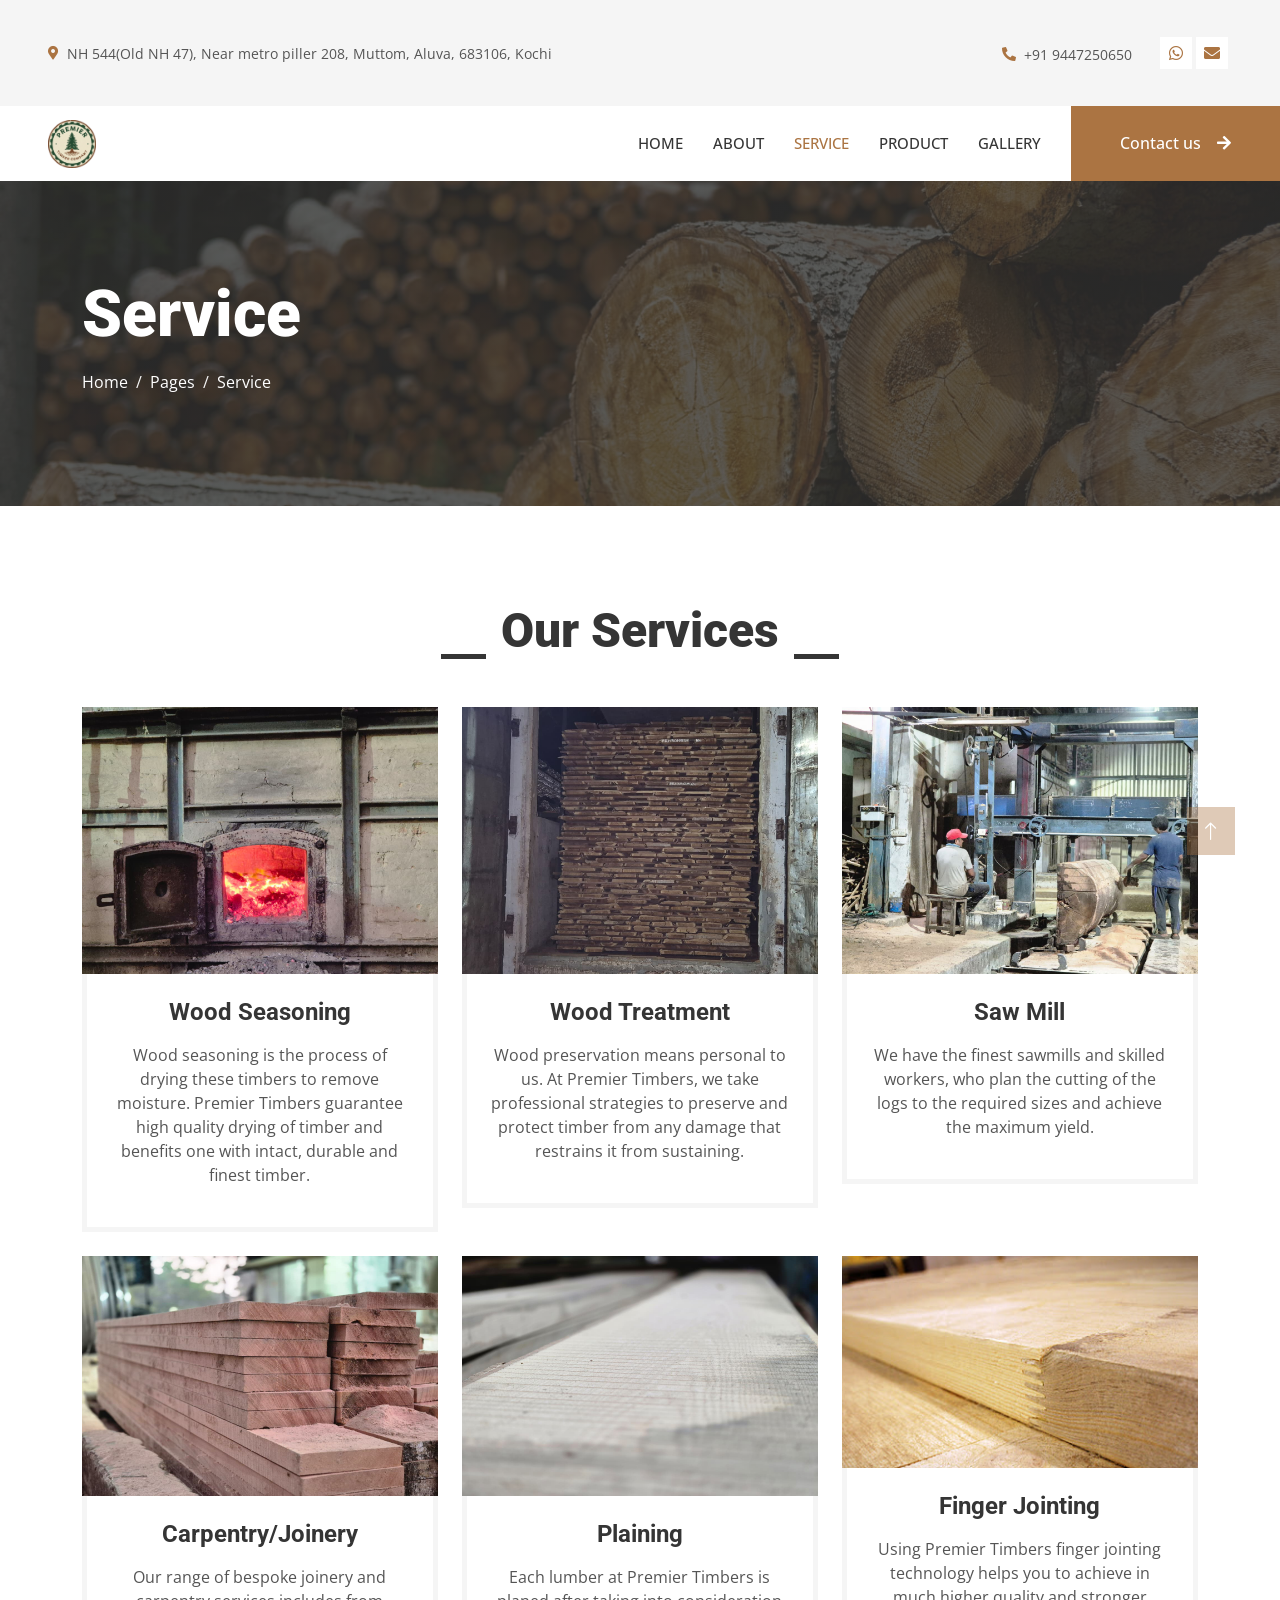
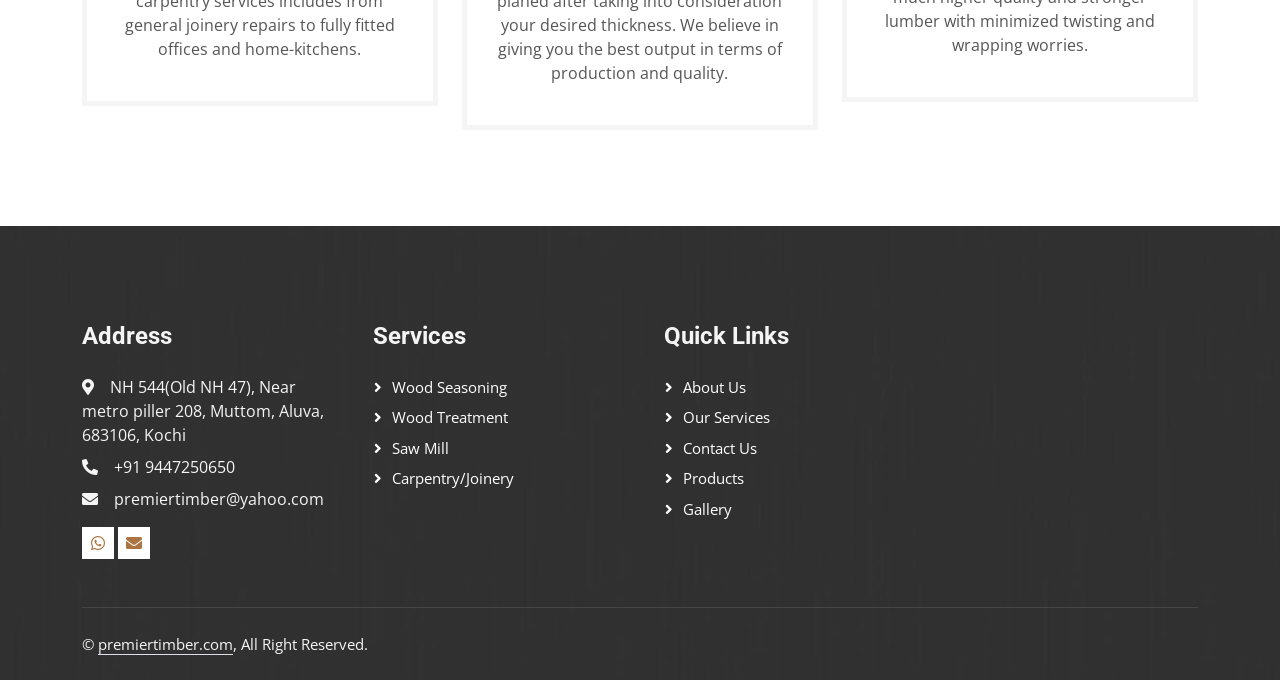
<file: service.html>
<!DOCTYPE html>
<html lang="en">

<head>
    <meta charset="utf-8">
    <!-- <title>Contact us - Pre</title> -->
    <title>Premier - The timber company</title>

    <meta content="width=device-width, initial-scale=1.0" name="viewport">
    <meta content="" name="keywords">
    <meta content="" name="description">

    <!-- Favicon -->
    <!-- <link href="img/favicon.ico" rel="icon"> -->
    <link href="img/circle-logo.png" rel="icon">

    <!-- Google Web Fonts -->
    <link rel="preconnect" href="https://fonts.googleapis.com">
    <link rel="preconnect" href="https://fonts.gstatic.com" crossorigin>
    <link href="https://fonts.googleapis.com/css2?family=Open+Sans:wght@400;500&family=Roboto:wght@500;700;900&display=swap" rel="stylesheet"> 

    <!-- Icon Font Stylesheet -->
    <link href="https://cdnjs.cloudflare.com/ajax/libs/font-awesome/5.10.0/css/all.min.css" rel="stylesheet">
    <link href="https://cdn.jsdelivr.net/npm/bootstrap-icons@1.4.1/font/bootstrap-icons.css" rel="stylesheet">

    <!-- Libraries Stylesheet -->
    <link href="lib/animate/animate.min.css" rel="stylesheet">
    <link href="lib/owlcarousel/assets/owl.carousel.min.css" rel="stylesheet">
    <link href="lib/lightbox/css/lightbox.min.css" rel="stylesheet">

    <!-- Customized Bootstrap Stylesheet -->
    <link href="css/bootstrap.min.css" rel="stylesheet">

    <!-- Template Stylesheet -->
    <link href="css/style.css" rel="stylesheet">
</head>

<body>
    <!-- Spinner Start -->
    <div id="spinner" class="show bg-white position-fixed translate-middle w-100 vh-100 top-50 start-50 d-flex align-items-center justify-content-center">
        <div class="spinner-grow text-primary" style="width: 3rem; height: 3rem;" role="status">
            <span class="sr-only">Loading...</span>
        </div>
    </div>
    <!-- Spinner End -->


    <!-- Topbar Start -->
    <div class="container-fluid bg-light p-0">
        <div class="row gx-0 d-none d-lg-flex">
            <div class="col-lg-7 px-5 text-start">
                <div class="h-100 d-inline-flex align-items-center py-3 me-4">
                    <small class="fa fa-map-marker-alt text-primary me-2"></small>
                    <small>NH 544(Old NH 47), Near metro piller 208, Muttom, Aluva, 683106, Kochi</small>
                </div>
                <div class="h-100 d-inline-flex align-items-center py-3">
                    <small class="far fa-clock text-primary me-2"></small>
                    <small>Mon - Sat : 09.00 AM - 07.00 PM</small>
                </div>
            </div>
            <div class="col-lg-5 px-5 text-end">
                <div class="h-100 d-inline-flex align-items-center py-3 me-4">
                    <small class="fa fa-phone-alt text-primary me-2"></small>
                    <small>+91 9447250650</small>
                </div>
                <div class="h-100 d-inline-flex align-items-center">
                    <a class="btn btn-sm-square bg-white text-primary me-1" href="https://web.whatsapp.com/9447250650"><i class="fab fa-whatsapp"></i></a>
                    <a class="btn btn-sm-square bg-white text-primary me-1" onclick="window.location.href='https://mail.google.com/mail/?view=cm&fs=1&to=premiertimber@yahoo.com'"><i class="fa fa-envelope"></i></a>
                    <!-- <a class="btn btn-sm-square bg-white text-primary me-1" href=""><i class="fab fa-linkedin-in"></i></a>
                    <a class="btn btn-sm-square bg-white text-primary me-0" href=""><i class="fab fa-instagram"></i></a> -->
                </div>
            </div>
        </div>
    </div>
    <!-- Topbar End -->


    <!-- Navbar Start -->
    <nav class="navbar navbar-expand-lg bg-white navbar-light sticky-top p-0">
        <a href="index.html" class="navbar-brand d-flex align-items-center px-4 px-lg-5">
            <h2 class="logo m-0">
                <i>
                    <img src="img/circle-logo.png" alt="Website Logo">
                </i>
            </h2>
        </a>
        <button type="button" class="navbar-toggler me-4" data-bs-toggle="collapse" data-bs-target="#navbarCollapse">
            <span class="navbar-toggler-icon"></span>
        </button>
        <div class="collapse navbar-collapse" id="navbarCollapse">
            <div class="navbar-nav ms-auto p-4 p-lg-0">
                <a href="index.html" class="nav-item nav-link">Home</a>
                <a href="about.html" class="nav-item nav-link">About</a>
                <a href="service.html" class="nav-item nav-link active">Service</a>
                <a href="project.html" class="nav-item nav-link">Product</a>
                <a href="gallery.html" class="nav-item nav-link">Gallery</a>
                <!-- <div class="nav-item dropdown">
                    <a href="#" class="nav-link dropdown-toggle" data-bs-toggle="dropdown">Pages</a>
                    <div class="dropdown-menu fade-up m-0">
                        <a href="feature.html" class="dropdown-item">Feature</a>
                        <a href="quote.html" class="dropdown-item">Free Quote</a>
                        <a href="team.html" class="dropdown-item">Our Team</a>
                        <a href="testimonial.html" class="dropdown-item">Testimonial</a>
                        <a href="404.html" class="dropdown-item">404 Page</a>
                    </div>
                </div> -->
                <!-- <a href="contact.html" class="nav-item nav-link">Contact</a> -->
            </div>
            <a href="contact.html" class="btn btn-primary py-4 px-lg-5 d-none d-lg-block">Contact us<i class="fa fa-arrow-right ms-3"></i></a>
        </div>
    </nav>
    <!-- Navbar End -->


    <!-- Page Header Start -->
    <div class="container-fluid page-header py-5 mb-5">
        <div class="container py-5">
            <h1 class="display-3 text-white mb-3 animated slideInDown">Service</h1>
            <nav aria-label="breadcrumb animated slideInDown">
                <ol class="breadcrumb">
                    <li class="breadcrumb-item"><a class="text-white" href="#">Home</a></li>
                    <li class="breadcrumb-item"><a class="text-white" href="#">Pages</a></li>
                    <li class="breadcrumb-item text-white active" aria-current="page">Service</li>
                </ol>
            </nav>
        </div>
    </div>
    <!-- Page Header End -->


    <!-- Service Start -->
    <div class="container-xxl py-5">
        <div class="container">
            <div class="section-title text-center">
                <h1 class="display-5 mb-5">Our Services</h1>
            </div>
            <div class="row g-4">
                <div class="col-md-6 col-lg-4 wow fadeInUp" data-wow-delay="0.1s">
                    <div class="service-item">
                        <div class="overflow-hidden">
                            <img class="img-fluid" src="img/seasoning.jpeg" alt="">
                        </div>
                        <div class="p-4 text-center border border-5 border-light border-top-0">
                            <h4 class="mb-3">Wood Seasoning</h4>
                            <p>Wood seasoning is the process of drying these timbers to remove moisture. Premier Timbers guarantee high quality drying of timber and benefits one with intact, durable and finest timber.</p>
                        </div>
                    </div>
                </div>
                <div class="col-md-6 col-lg-4 wow fadeInUp" data-wow-delay="0.3s">
                    <div class="service-item">
                        <div class="overflow-hidden">
                            <img class="img-fluid" src="img/treatement.jpeg" alt="">
                        </div>
                        <div class="p-4 text-center border border-5 border-light border-top-0">
                            <h4 class="mb-3">Wood Treatment</h4>
                            <p>Wood preservation means personal to us. At Premier Timbers, we take professional strategies to preserve and protect timber from any damage that restrains it from sustaining.</p>
                        </div>
                    </div>
                </div>
                <div class="col-md-6 col-lg-4 wow fadeInUp" data-wow-delay="0.5s">
                    <div class="service-item">
                        <div class="overflow-hidden">
                            <img class="img-fluid" src="img/sawmill.jpeg" alt="">
                        </div>
                        <div class="p-4 text-center border border-5 border-light border-top-0">
                            <h4 class="mb-3">Saw Mill</h4>
                            <p>We have the finest sawmills and skilled workers, who plan the cutting of the logs to the required sizes and achieve the maximum yield.</p>
                        </div>
                    </div>
                </div>
                <div class="col-md-6 col-lg-4 wow fadeInUp" data-wow-delay="0.1s">
                    <div class="service-item">
                        <div class="overflow-hidden">
                            <img class="img-fluid" src="img/carpentery.jpeg" alt="" style="height: 240px; width: 100%;">
                        </div>
                        <div class="p-4 text-center border border-5 border-light border-top-0">
                            <h4 class="mb-3">Carpentry/Joinery</h4>
                            <p>Our range of bespoke joinery and carpentry services includes from general joinery repairs to fully fitted offices and home-kitchens.</p>
                        </div>
                    </div>
                </div>
                <div class="col-md-6 col-lg-4 wow fadeInUp" data-wow-delay="0.3s">
                    <div class="service-item">
                        <div class="overflow-hidden">
                            <img class="img-fluid" src="img/plaining.jpeg" alt="" style="height: 240px; width: 100%;">
                        </div>
                        <div class="p-4 text-center border border-5 border-light border-top-0">
                            <h4 class="mb-3">Plaining</h4>
                            <p>Each lumber at Premier Timbers is planed after taking into consideration your desired thickness. We believe in giving you the best output in terms of production and quality.</p>
                        </div>
                    </div>
                </div>
                <div class="col-md-6 col-lg-4 wow fadeInUp" data-wow-delay="0.5s">
                    <div class="service-item">
                        <div class="overflow-hidden">
                            <img class="img-fluid" src="img/finger-jointing.jpg" alt="" style="width: 100%;">
                        </div>
                        <div class="p-4 text-center border border-5 border-light border-top-0">
                            <h4 class="mb-3">Finger Jointing</h4>
                            <p>Using Premier Timbers finger jointing technology helps you to achieve in much higher quality and stronger lumber with minimized twisting and wrapping worries.</p>
                        </div>
                    </div>
                </div>
            </div>
        </div>
    </div>
    <!-- Service End -->


    <!-- Quote Start -->
    <!-- <div class="container-fluid bg-light overflow-hidden my-5 px-lg-0">
        <div class="container quote px-lg-0">
            <div class="row g-0 mx-lg-0">
                <div class="col-lg-6 ps-lg-0" style="min-height: 400px;">
                    <div class="position-relative h-100">
                        <img class="position-absolute img-fluid w-100 h-100" src="img/quote.jpg" style="object-fit: cover;" alt="">
                    </div>
                </div>
                <div class="col-lg-6 quote-text py-5 wow fadeIn" data-wow-delay="0.5s">
                    <div class="p-lg-5 pe-lg-0">
                        <div class="section-title text-start">
                            <h1 class="display-5 mb-4">Free Quote</h1>
                        </div>
                        <p class="mb-4 pb-2">Tempor erat elitr rebum at clita. Diam dolor diam ipsum sit. Aliqu diam amet diam et eos. Clita erat ipsum et lorem et sit, sed stet lorem sit clita duo justo erat amet</p>
                        <form>
                            <div class="row g-3">
                                <div class="col-12 col-sm-6">
                                    <input type="text" class="form-control border-0" placeholder="Your Name" style="height: 55px;">
                                </div>
                                <div class="col-12 col-sm-6">
                                    <input type="email" class="form-control border-0" placeholder="Your Email" style="height: 55px;">
                                </div>
                                <div class="col-12 col-sm-6">
                                    <input type="text" class="form-control border-0" placeholder="Your Mobile" style="height: 55px;">
                                </div>
                                <div class="col-12 col-sm-6">
                                    <select class="form-select border-0" style="height: 55px;">
                                        <option selected>Select A Service</option>
                                        <option value="1">Service 1</option>
                                        <option value="2">Service 2</option>
                                        <option value="3">Service 3</option>
                                    </select>
                                </div>
                                <div class="col-12">
                                    <textarea class="form-control border-0" placeholder="Special Note"></textarea>
                                </div>
                                <div class="col-12">
                                    <button class="btn btn-primary w-100 py-3" type="submit">Submit</button>
                                </div>
                            </div>
                        </form>
                    </div>
                </div>
            </div>
        </div>
    </div> -->
    <!-- Quote End -->


    <!-- Testimonial Start -->
    <!-- <div class="container-xxl py-5 wow fadeInUp" data-wow-delay="0.1s">
        <div class="container">
            <div class="section-title text-center">
                <h1 class="display-5 mb-5">Testimonial</h1>
            </div>
            <div class="owl-carousel testimonial-carousel">
                <div class="testimonial-item text-center">
                    <img class="img-fluid bg-light p-2 mx-auto mb-3" src="img/testimonial-1.jpg" style="width: 90px; height: 90px;">
                    <div class="testimonial-text text-center p-4">
                        <p>Clita clita tempor justo dolor ipsum amet kasd amet duo justo duo duo labore sed sed. Magna ut diam sit et amet stet eos sed clita erat magna elitr erat sit sit erat at rebum justo sea clita.</p>
                        <h5 class="mb-1">Client Name</h5>
                        <span class="fst-italic">Profession</span>
                    </div>
                </div>
                <div class="testimonial-item text-center">
                    <img class="img-fluid bg-light p-2 mx-auto mb-3" src="img/testimonial-2.jpg" style="width: 90px; height: 90px;">
                    <div class="testimonial-text text-center p-4">
                        <p>Clita clita tempor justo dolor ipsum amet kasd amet duo justo duo duo labore sed sed. Magna ut diam sit et amet stet eos sed clita erat magna elitr erat sit sit erat at rebum justo sea clita.</p>
                        <h5 class="mb-1">Client Name</h5>
                        <span class="fst-italic">Profession</span>
                    </div>
                </div>
                <div class="testimonial-item text-center">
                    <img class="img-fluid bg-light p-2 mx-auto mb-3" src="img/testimonial-3.jpg" style="width: 90px; height: 90px;">
                    <div class="testimonial-text text-center p-4">
                        <p>Clita clita tempor justo dolor ipsum amet kasd amet duo justo duo duo labore sed sed. Magna ut diam sit et amet stet eos sed clita erat magna elitr erat sit sit erat at rebum justo sea clita.</p>
                        <h5 class="mb-1">Client Name</h5>
                        <span class="fst-italic">Profession</span>
                    </div>
                </div>
            </div>
        </div>
    </div> -->
    <!-- Testimonial End -->
        

    <!-- Footer Start -->
    <div class="container-fluid bg-dark text-light footer mt-5 pt-5 wow fadeIn" data-wow-delay="0.1s">
        <div class="container py-5">
            <div class="row g-5">
                <div class="col-lg-3 col-md-6">
                    <h4 class="text-light mb-4">Address</h4>
                    <p class="mb-2"><i class="fa fa-map-marker-alt me-3"></i>NH 544(Old NH 47), Near metro piller 208, Muttom, Aluva, 683106, Kochi</p>
                    <p class="mb-2"><i class="fa fa-phone-alt me-3"></i>+91 9447250650</p>
                    <p class="mb-2"><i class="fa fa-envelope me-3"></i>premiertimber@yahoo.com</p>
                    <div class="d-flex pt-2">
                        <a class="btn btn-sm-square bg-white text-primary me-1" href="https://web.whatsapp.com/9447250650"><i class="fab fa-whatsapp"></i></a>
                        <a class="btn btn-sm-square bg-white text-primary me-1" onclick="window.location.href='https://mail.google.com/mail/?view=cm&fs=1&to=premiertimber@yahoo.com'"><i class="fa fa-envelope"></i></a>
                    </div>
                </div>
                <div class="col-lg-3 col-md-6">
                    <h4 class="text-light mb-4">Services</h4>
                    <a class="btn btn-link" href="service.html">Wood Seasoning</a>
                    <a class="btn btn-link" href="service.html">Wood Treatment</a>
                    <a class="btn btn-link" href="service.html">Saw Mill</a>
                    <a class="btn btn-link" href="service.html">Carpentry/Joinery</a>
                    <!-- <a class="btn btn-link" href="">Custom Carpentry</a> -->
                </div>
                <div class="col-lg-3 col-md-6">
                    <h4 class="text-light mb-4">Quick Links</h4>
                    <a class="btn btn-link" href="about.html">About Us</a>
                    <a class="btn btn-link" href="service.html">Our Services</a>
                    <a class="btn btn-link" href="contact.html">Contact Us</a>
                    <a class="btn btn-link" href="project.html">Products</a>
                    <a class="btn btn-link" href="gallery.html">Gallery</a>
                </div>
                <!-- <div class="col-lg-3 col-md-6">
                    <h4 class="text-light mb-4">Newsletter</h4>
                    <p>Dolor amet sit justo amet elitr clita ipsum elitr est.</p>
                    <div class="position-relative mx-auto" style="max-width: 400px;">
                        <input class="form-control border-0 w-100 py-3 ps-4 pe-5" type="text" placeholder="Your email">
                        <button type="button" class="btn btn-primary py-2 position-absolute top-0 end-0 mt-2 me-2">SignUp</button>
                    </div>
                </div> -->
            </div>
        </div>
        <div class="container">
            <div class="copyright">
                <div class="row">
                    <div class="col-md-6 text-center text-md-start mb-3 mb-md-0">
                        &copy; <a class="border-bottom" href="#">premiertimber.com</a>, All Right Reserved.
                    </div>
                    <div class="col-md-6 text-center text-md-end">
                        <!--/*** This template is free as long as you keep the footer author’s credit link/attribution link/backlink. If you'd like to use the template without the footer author’s credit link/attribution link/backlink, you can purchase the Credit Removal License from "https://htmlcodex.com/credit-removal". Thank you for your support. ***/-->
                        <a class="border-bottom" href="https://premiertimbers.com"></a>
                    </div>
                </div>
            </div>
        </div>
    </div>
    <!-- Footer End -->


    <!-- Back to Top -->
    <a href="#" class="btn btn-lg btn-primary btn-lg-square rounded-0 back-to-top"><i class="bi bi-arrow-up"></i></a>


    <!-- JavaScript Libraries -->
    <script src="https://code.jquery.com/jquery-3.4.1.min.js"></script>
    <script src="https://cdn.jsdelivr.net/npm/bootstrap@5.0.0/dist/js/bootstrap.bundle.min.js"></script>
    <script src="lib/wow/wow.min.js"></script>
    <script src="lib/easing/easing.min.js"></script>
    <script src="lib/waypoints/waypoints.min.js"></script>
    <script src="lib/counterup/counterup.min.js"></script>
    <script src="lib/owlcarousel/owl.carousel.min.js"></script>
    <script src="lib/isotope/isotope.pkgd.min.js"></script>
    <script src="lib/lightbox/js/lightbox.min.js"></script>

    <!-- Template Javascript -->
    <script src="js/main.js"></script>
</body>

</html>
</file>
<file: css/style.css>
/********** Template CSS **********/
:root {
    --primary: #AB7442;
    --light: #F5F5F5;
    --dark: #353535;
}

.fw-medium {
    font-weight: 500 !important;
}

.fw-bold {
    font-weight: 700 !important;
}

.fw-black {
    font-weight: 900 !important;
}

.back-to-top {
    position: fixed;
    display: none;
    right: 45px;
    bottom: 45px;
    z-index: 99;
}


/*** Spinner ***/
#spinner {
    opacity: 0;
    visibility: hidden;
    transition: opacity .5s ease-out, visibility 0s linear .5s;
    z-index: 99999;
}

#spinner.show {
    transition: opacity .5s ease-out, visibility 0s linear 0s;
    visibility: visible;
    opacity: 1;
}


/*** Button ***/
.btn {
    font-weight: 500;
    transition: .5s;
}

.btn.btn-primary,
.btn.btn-secondary {
    color: #FFFFFF;
}

.btn-square {
    width: 38px;
    height: 38px;
}

.btn-sm-square {
    width: 32px;
    height: 32px;
}

.btn-lg-square {
    width: 48px;
    height: 48px;
}

.btn-square,
.btn-sm-square,
.btn-lg-square {
    padding: 0;
    display: flex;
    align-items: center;
    justify-content: center;
    font-weight: normal;
}

/*** Navbar ***/
.navbar .dropdown-toggle::after {
    border: none;
    content: "\f107";
    font-family: "Font Awesome 5 Free";
    font-weight: 900;
    vertical-align: middle;
    margin-left: 8px;
}

.navbar-light .navbar-nav .nav-link {
    margin-right: 30px;
    padding: 25px 0;
    color: #FFFFFF;
    font-size: 15px;
    font-weight: 500;
    text-transform: uppercase;
    outline: none;
}

.navbar-light .navbar-nav .nav-link:hover,
.navbar-light .navbar-nav .nav-link.active {
    color: var(--primary);
}

@media (max-width: 991.98px) {
    .navbar-light .navbar-nav .nav-link  {
        margin-right: 0;
        padding: 10px 0;
    }

    .navbar-light .navbar-nav {
        border-top: 1px solid #EEEEEE;
    }
}

.navbar-light .navbar-brand,
.navbar-light a.btn {
    height: 75px;
}

.navbar-light .navbar-nav .nav-link {
    color: var(--dark);
    font-weight: 500;
}

.navbar-light.sticky-top {
    top: -100px;
    transition: .5s;
}

@media (min-width: 992px) {
    .navbar .nav-item .dropdown-menu {
        display: block;
        border: none;
        margin-top: 0;
        top: 150%;
        opacity: 0;
        visibility: hidden;
        transition: .5s;
    }

    .navbar .nav-item:hover .dropdown-menu {
        top: 100%;
        visibility: visible;
        transition: .5s;
        opacity: 1;
    }
}


/*** Header ***/
@media (max-width: 768px) {
    .header-carousel .owl-carousel-item {
        position: relative;
        min-height: 500px;
    }
    
    .header-carousel .owl-carousel-item img {
        position: absolute;
        width: 100%;
        height: 100%;
        object-fit: cover;
    }

    .header-carousel .owl-carousel-item h5,
    .header-carousel .owl-carousel-item p {
        font-size: 14px !important;
        font-weight: 400 !important;
    }

    .header-carousel .owl-carousel-item h1 {
        font-size: 30px;
        font-weight: 600;
    }
}

.header-carousel .owl-nav {
    position: absolute;
    width: 200px;
    height: 45px;
    bottom: 30px;
    left: 50%;
    transform: translateX(-50%);
    display: flex;
    justify-content: space-between;
}

.header-carousel .owl-nav .owl-prev,
.header-carousel .owl-nav .owl-next {
    width: 45px;
    height: 45px;
    display: flex;
    align-items: center;
    justify-content: center;
    color: #FFFFFF;
    background: transparent;
    border: 1px solid #FFFFFF;
    font-size: 22px;
    transition: .5s;
}

.header-carousel .owl-nav .owl-prev:hover,
.header-carousel .owl-nav .owl-next:hover {
    background: var(--primary);
    border-color: var(--primary);
}

.header-carousel .owl-dots {
    position: absolute;
    height: 45px;
    bottom: 30px;
    left: 50%;
    transform: translateX(-50%);
    display: flex;
    align-items: center;
    justify-content: center;
}

.header-carousel .owl-dot {
    position: relative;
    display: inline-block;
    margin: 0 5px;
    width: 15px;
    height: 15px;
    background: transparent;
    border: 1px solid #FFFFFF;
    transition: .5s;
}

.header-carousel .owl-dot::after {
    position: absolute;
    content: "";
    width: 5px;
    height: 5px;
    top: 4px;
    left: 4px;
    background: transparent;
    border: 1px solid #FFFFFF;
}

.header-carousel .owl-dot.active {
    background: var(--primary);
    border-color: var(--primary);
}

.page-header {
    background: linear-gradient(rgba(53, 53, 53, .7), rgba(53, 53, 53, .7)), url(../img/h1fwbbg.jpg) center center no-repeat;
    background-size: cover;
}

.breadcrumb-item + .breadcrumb-item::before {
    color: var(--light);
}


/*** Section Title ***/
.section-title h1 {
    position: relative;
    display: inline-block;
    padding: 0 60px;
}

.section-title.text-start h1 {
    padding-left: 0;
}

.section-title h1::before,
.section-title h1::after {
    position: absolute;
    content: "";
    width: 45px;
    height: 5px;
    bottom: 0;
    background: var(--dark);
}

.section-title h1::before {
    left: 0;
}

.section-title h1::after {
    right: 0;
}

.section-title.text-start h1::before {
    display: none;
}


/*** About ***/
@media (min-width: 992px) {
    .container.about {
        max-width: 100% !important;
    }

    .about-text  {
        padding-right: calc(((100% - 960px) / 2) + .75rem);
    }
}

@media (min-width: 1200px) {
    .about-text  {
        padding-right: calc(((100% - 1140px) / 2) + .75rem);
    }
}

@media (min-width: 1400px) {
    .about-text  {
        padding-right: calc(((100% - 1320px) / 2) + .75rem);
    }
}


/*** Service ***/
.service-item img {
    transition: .5s;
}

.service-item:hover img {
    transform: scale(1.1);
}


/*** Feature ***/
@media (min-width: 992px) {
    .container.feature {
        max-width: 100% !important;
    }

    .feature-text  {
        padding-left: calc(((100% - 960px) / 2) + .75rem);
    }
}

@media (min-width: 1200px) {
    .feature-text  {
        padding-left: calc(((100% - 1140px) / 2) + .75rem);
    }
}

@media (min-width: 1400px) {
    .feature-text  {
        padding-left: calc(((100% - 1320px) / 2) + .75rem);
    }
}


/*** Project Portfolio ***/
#portfolio-flters li {
    display: inline-block;
    font-weight: 500;
    color: var(--dark);
    cursor: pointer;
    transition: .5s;
    border-bottom: 2px solid transparent;
}

#portfolio-flters li:hover,
#portfolio-flters li.active {
    color: var(--primary);
    border-color: var(--primary);
}

.portfolio-item img {
    transition: .5s;
}

.portfolio-item:hover img {
    transform: scale(1.1);
}

.portfolio-item .portfolio-overlay {
    position: absolute;
    display: flex;
    align-items: center;
    justify-content: center;
    width: 0;
    height: 0;
    bottom: 0;
    left: 50%;
    background: rgba(53, 53, 53, .7);
    transition: .5s;
}

.portfolio-item:hover .portfolio-overlay {
    width: 100%;
    height: 100%;
    left: 0;
}

.portfolio-item .portfolio-overlay .btn {
    opacity: 0;
}

.portfolio-item:hover .portfolio-overlay .btn {
    opacity: 1;
}


/*** Quote ***/
@media (min-width: 992px) {
    .container.quote {
        max-width: 100% !important;
    }

    .quote-text  {
        padding-right: calc(((100% - 960px) / 2) + .75rem);
    }
}

@media (min-width: 1200px) {
    .quote-text  {
        padding-right: calc(((100% - 1140px) / 2) + .75rem);
    }
}

@media (min-width: 1400px) {
    .quote-text  {
        padding-right: calc(((100% - 1320px) / 2) + .75rem);
    }
}


/*** Team ***/
.team-item img {
    transition: .5s;
}

.team-item:hover img {
    transform: scale(1.1);
}

.team-item .team-social {
    position: absolute;
    width: 38px;
    top: 50%;
    left: -38px;
    transform: translateY(-50%);
    display: flex;
    flex-direction: column;
    background: #FFFFFF;
    transition: .5s;
}

.team-item .team-social .btn {
    color: var(--primary);
    background: #FFFFFF;
}

.team-item .team-social .btn:hover {
    color: #FFFFFF;
    background: var(--primary);
}

.team-item:hover .team-social {
    left: 0;
}


/*** Testimonial ***/
.testimonial-carousel::before {
    position: absolute;
    content: "";
    top: 0;
    left: 0;
    height: 100%;
    width: 0;
    background: linear-gradient(to right, rgba(255, 255, 255, 1) 0%, rgba(255, 255, 255, 0) 100%);
    z-index: 1;
}

.testimonial-carousel::after {
    position: absolute;
    content: "";
    top: 0;
    right: 0;
    height: 100%;
    width: 0;
    background: linear-gradient(to left, rgba(255, 255, 255, 1) 0%, rgba(255, 255, 255, 0) 100%);
    z-index: 1;
}

@media (min-width: 768px) {
    .testimonial-carousel::before,
    .testimonial-carousel::after {
        width: 200px;
    }
}

@media (min-width: 992px) {
    .testimonial-carousel::before,
    .testimonial-carousel::after {
        width: 300px;
    }
}

.testimonial-carousel .owl-item .testimonial-text {
    border: 5px solid var(--light);
    transform: scale(.8);
    transition: .5s;
}

.testimonial-carousel .owl-item.center .testimonial-text {
    transform: scale(1);
}

.testimonial-carousel .owl-nav {
    position: absolute;
    width: 350px;
    top: 10px;
    left: 50%;
    transform: translateX(-50%);
    display: flex;
    justify-content: space-between;
    opacity: 0;
    transition: .5s;
    z-index: 1;
}

.testimonial-carousel:hover .owl-nav {
    width: 300px;
    opacity: 1;
}

.testimonial-carousel .owl-nav .owl-prev,
.testimonial-carousel .owl-nav .owl-next {
    position: relative;
    color: var(--primary);
    font-size: 45px;
    transition: .5s;
}

.testimonial-carousel .owl-nav .owl-prev:hover,
.testimonial-carousel .owl-nav .owl-next:hover {
    color: var(--dark);
}


/*** Contact ***/
@media (min-width: 992px) {
    .container.contact {
        max-width: 100% !important;
    }

    .contact-text  {
        padding-left: calc(((100% - 960px) / 2) + .75rem);
    }
}

@media (min-width: 1200px) {
    .contact-text  {
        padding-left: calc(((100% - 1140px) / 2) + .75rem);
    }
}

@media (min-width: 1400px) {
    .contact-text  {
        padding-left: calc(((100% - 1320px) / 2) + .75rem);
    }
}


/*** Footer ***/
.footer {
    background: linear-gradient(rgba(53, 53, 53, .7), rgba(53, 53, 53, .7)), url(../img/footer.jpg) center center no-repeat;
    background-size: cover;
}

.footer .btn.btn-social {
    margin-right: 5px;
    width: 35px;
    height: 35px;
    display: flex;
    align-items: center;
    justify-content: center;
    color: var(--light);
    border: 1px solid #FFFFFF;
    transition: .3s;
}

.footer .btn.btn-social:hover {
    color: var(--primary);
}

.footer .btn.btn-link {
    display: block;
    margin-bottom: 5px;
    padding: 0;
    text-align: left;
    color: #FFFFFF;
    font-size: 15px;
    font-weight: normal;
    text-transform: capitalize;
    transition: .3s;
}

.footer .btn.btn-link::before {
    position: relative;
    content: "\f105";
    font-family: "Font Awesome 5 Free";
    font-weight: 900;
    margin-right: 10px;
}

.footer .btn.btn-link:hover {
    color: var(--primary);
    letter-spacing: 1px;
    box-shadow: none;
}

.footer .copyright {
    padding: 25px 0;
    font-size: 15px;
    border-top: 1px solid rgba(256, 256, 256, .1);
}

.footer .copyright a {
    color: var(--light);
}

.footer .copyright a:hover {
    color: var(--primary);
}

/* Logo container */
        .logo {
            display: flex;
            align-items: center;
        }

        /* Logo wrapper */
        .logo i {
            display: flex;
            align-items: center;
            justify-content: center;
        }

        /* Logo image */
        .logo img {
            width: 48px;          /* desktop size */
            height: auto;
            max-width: 100%;
            transition: all 0.3s ease;
        }

        /* Hover effect */
        .logo img:hover {
            transform: scale(1.08);
            filter: drop-shadow(0 4px 10px rgba(0, 0, 0, 0.25));
        }

        /* Tablets */
        @media (max-width: 768px) {
            .logo img {
                width: 40px;
            }
        }

        /* Mobile phones */
        @media (max-width: 480px) {
            .logo img {
                width: 34px;
            }
        }
</file>
